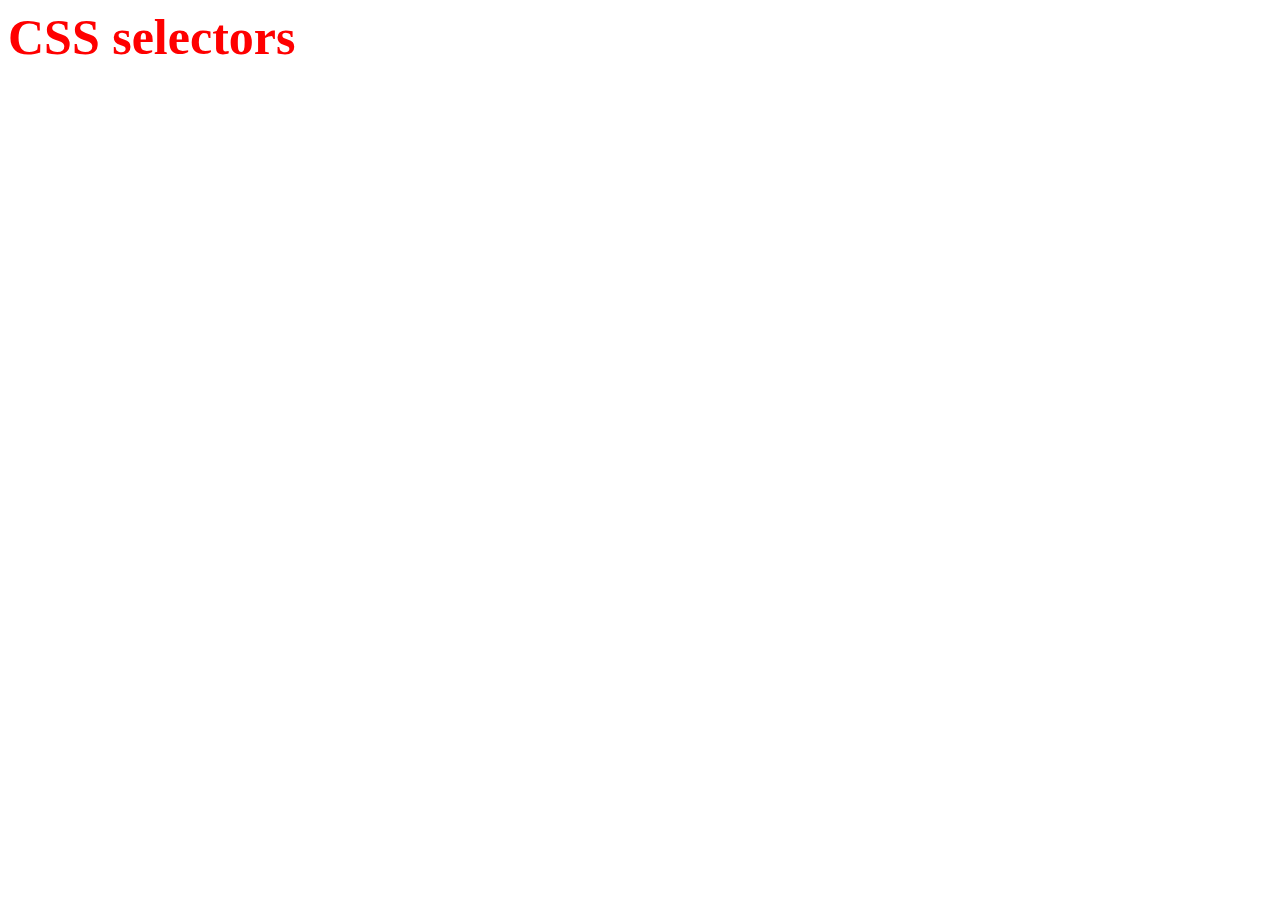
<file: index.html>
<!DOCTYPE html>
<html lang="en">
<head>
    <meta charset="UTF-8">
    <meta http-equiv="X-UA-Compatible" content="IE=edge">
    <meta name="viewport" content="width=device-width, initial-scale=1.0">
    <link rel="stylesheet" href="style.css">
    <title>Document</title>
</head>
<body>
    <div id="first-heading">CSS selectors</div>
</body>
</html>
</file>
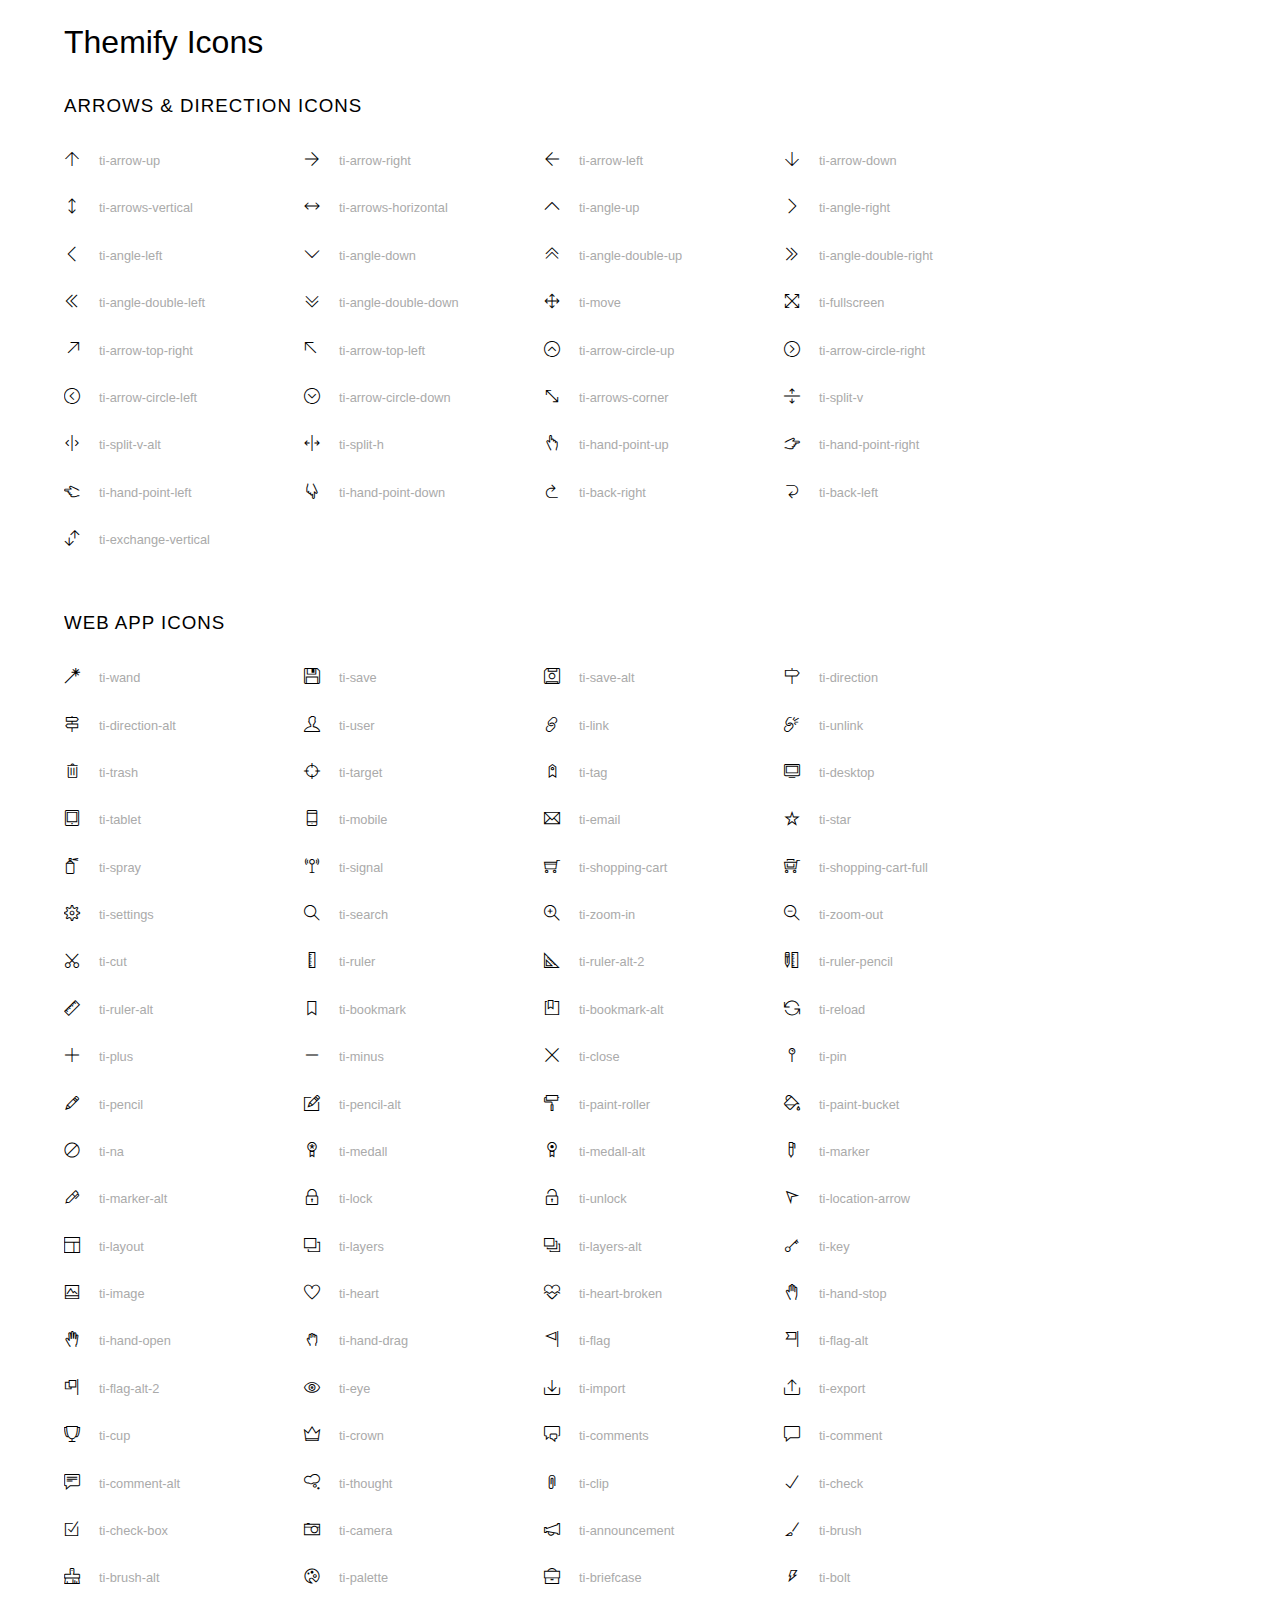
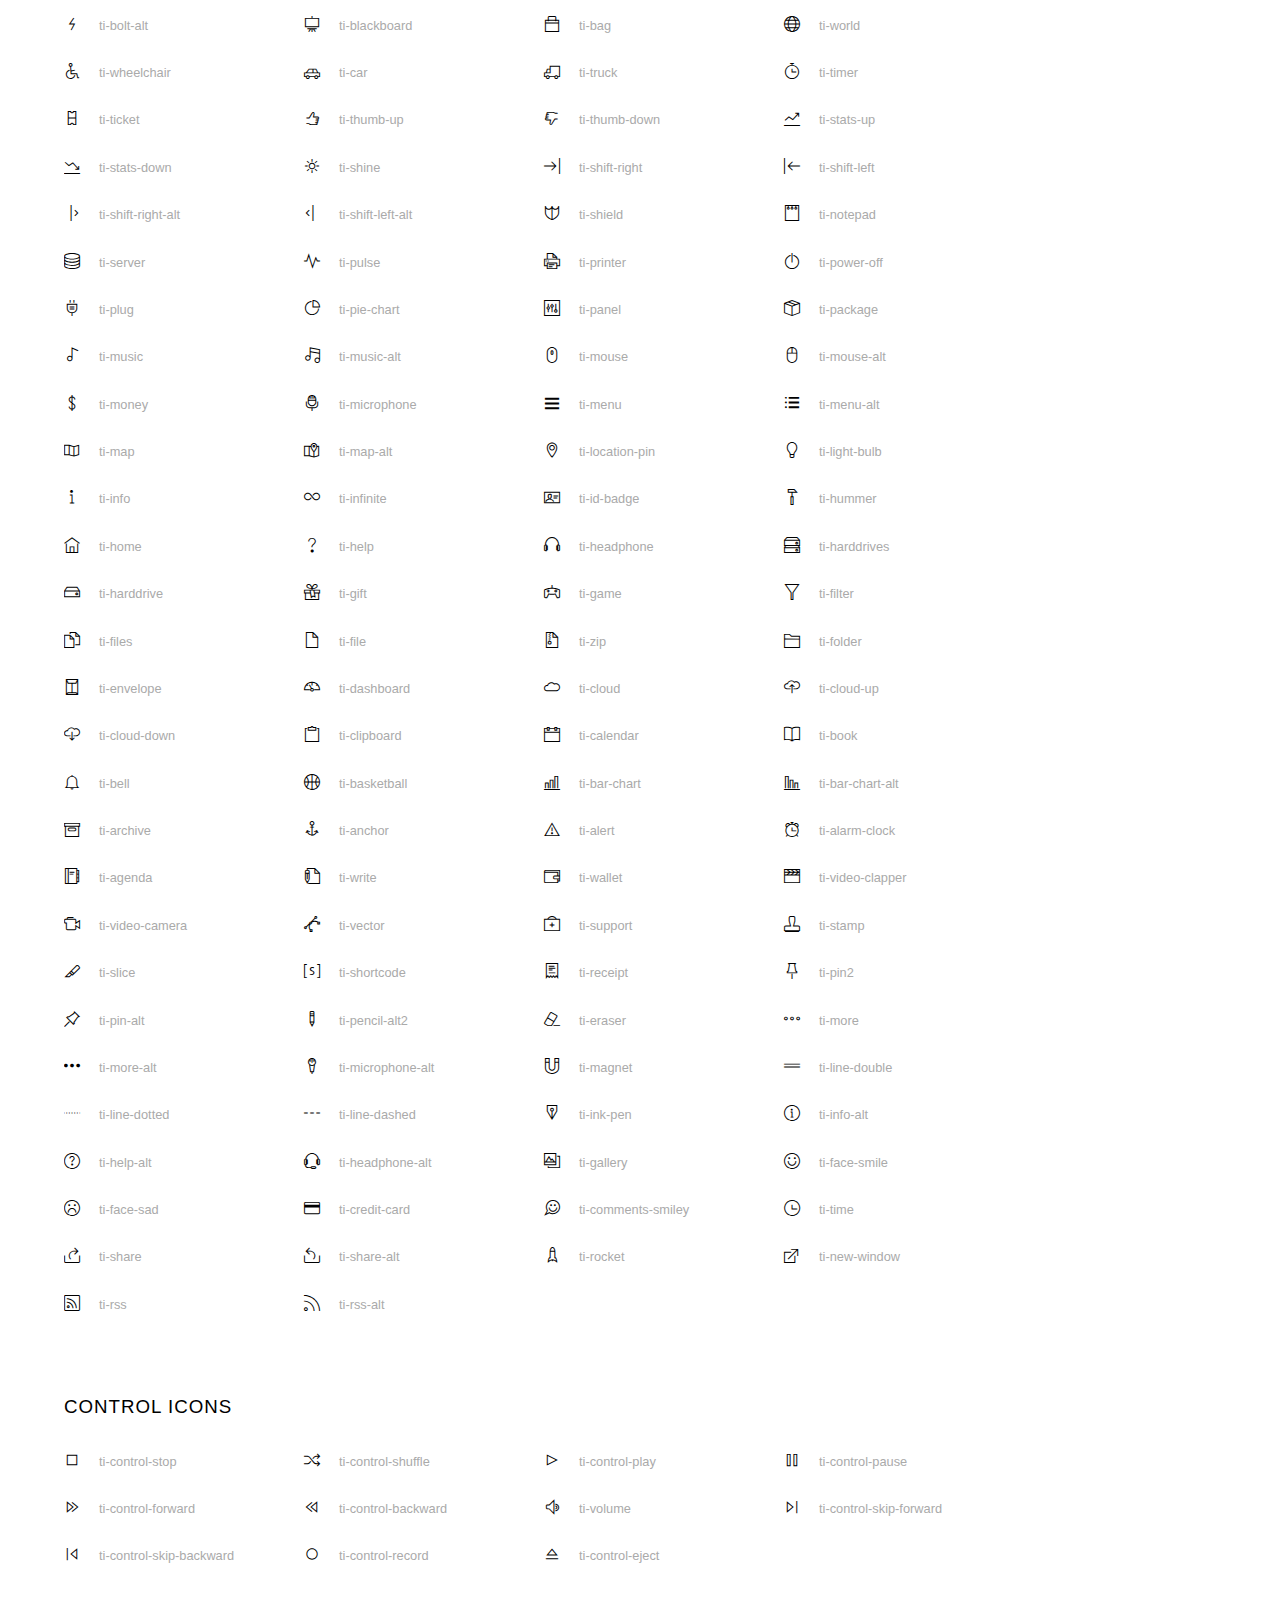
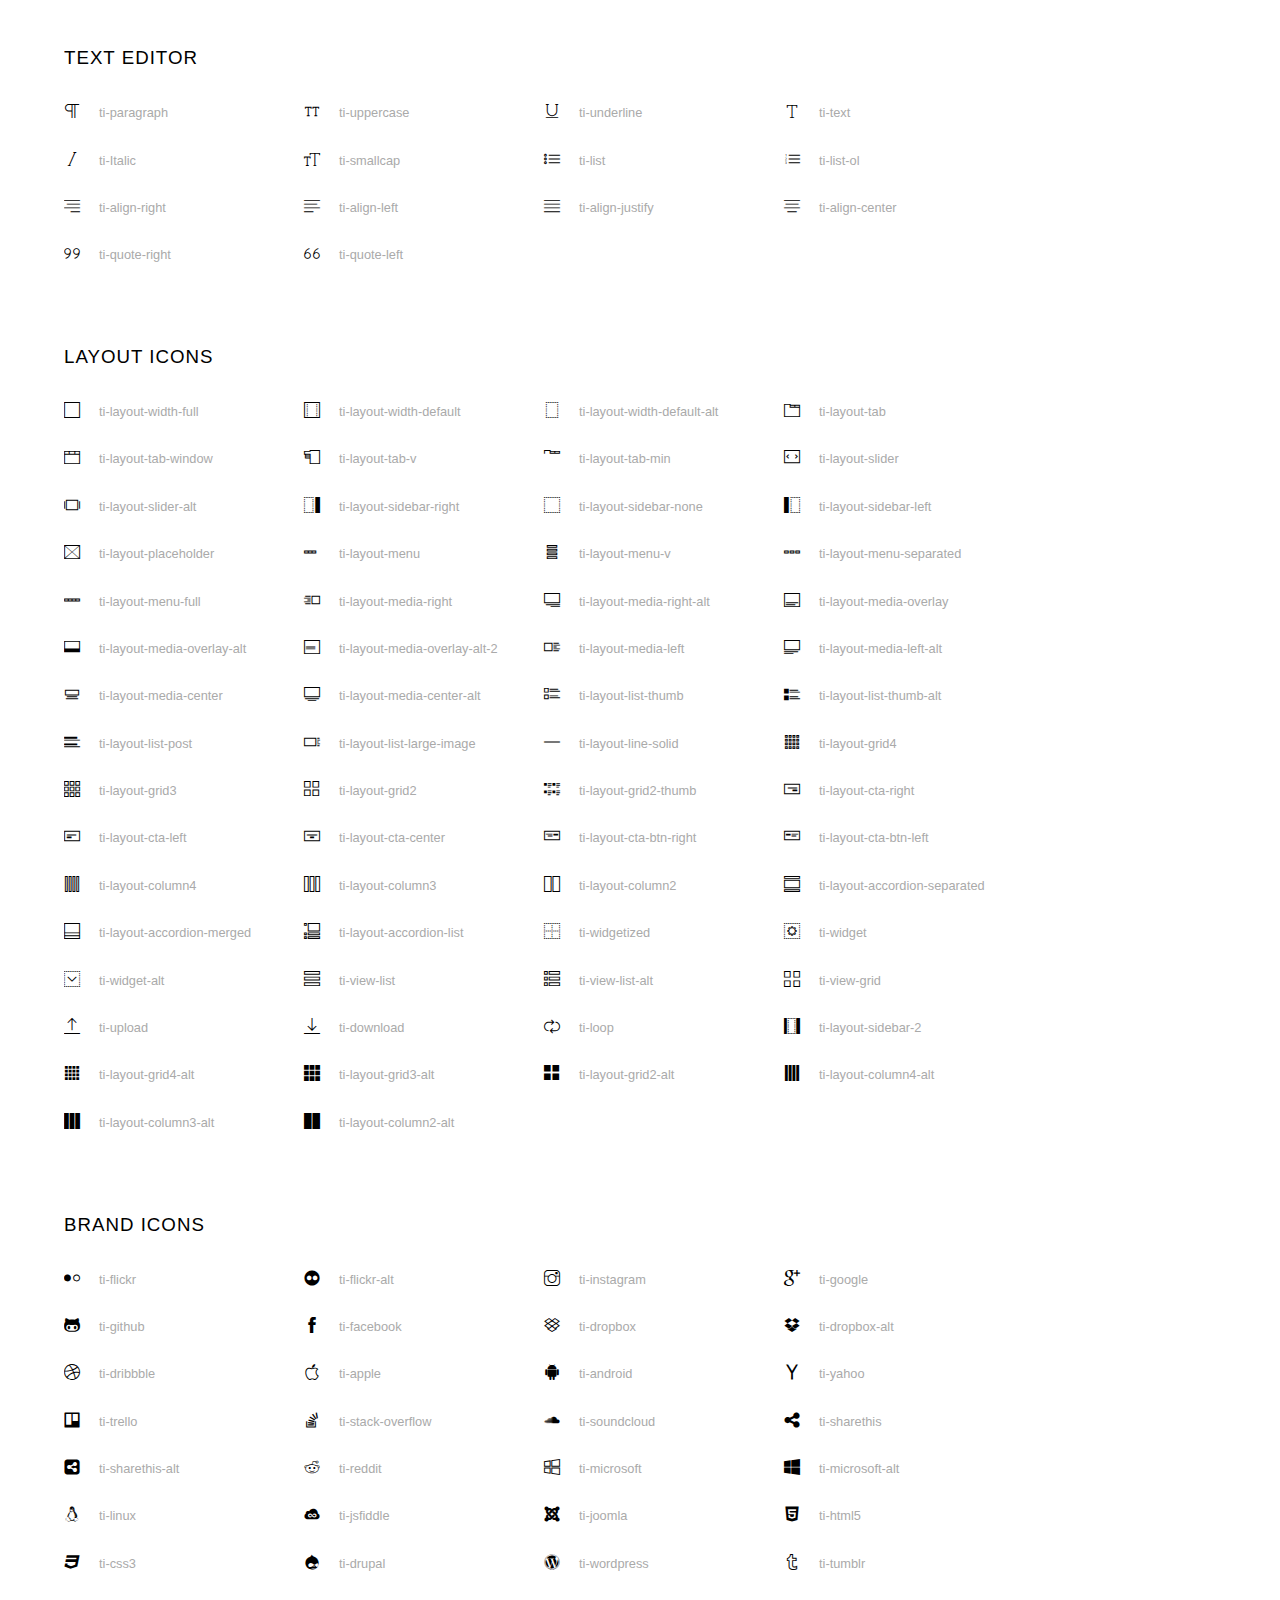
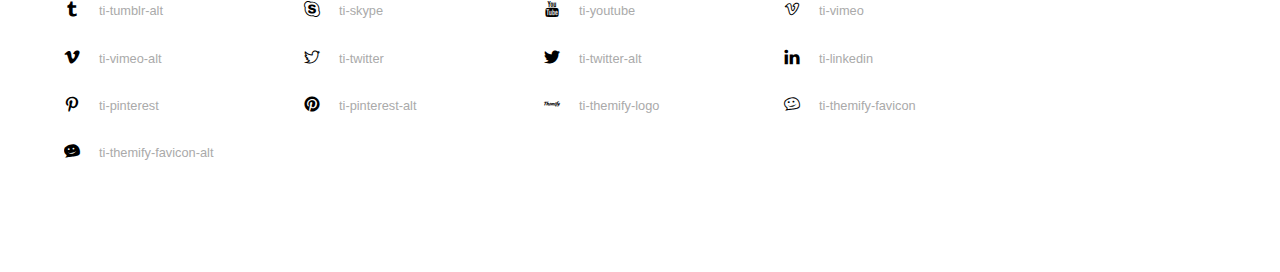
<file: w3-band/assets/fonts/themify-icons/index.html>
<!doctype html>
<html>
<head>
	<meta charset="utf-8">
	<title>Themify Icon Font</title>
	<meta name="viewport" content="width=device-width">
	<link rel="stylesheet" href="demo-files/demo.css">
	<link rel="stylesheet" href="themify-icons.css">
	<!--[if lt IE 8]><!-->
	<link rel="stylesheet" href="ie7/ie7.css">
	<!--<![endif]-->
</head>
<body>
	<h1>Themify Icons</h1>

	<div class="icon-section">

		<div class="icon-section">
			<h3>Arrows &amp; Direction Icons </h3>

			<div class="icon-container">
				<span class="ti-arrow-up"></span><span class="icon-name"> ti-arrow-up</span>
			</div>
			<div class="icon-container">
				<span class="ti-arrow-right"></span><span class="icon-name"> ti-arrow-right</span>
			</div>
			<div class="icon-container">
				<span class="ti-arrow-left"></span><span class="icon-name"> ti-arrow-left</span>
			</div>
			<div class="icon-container">
				<span class="ti-arrow-down"></span><span class="icon-name"> ti-arrow-down</span>
			</div>
			<div class="icon-container">
				<span class="ti-arrows-vertical"></span><span class="icon-name"> ti-arrows-vertical</span>
			</div>
			<div class="icon-container">
				<span class="ti-arrows-horizontal"></span><span class="icon-name"> ti-arrows-horizontal</span>
			</div>
			<div class="icon-container">
				<span class="ti-angle-up"></span><span class="icon-name"> ti-angle-up</span>
			</div>
			<div class="icon-container">
				<span class="ti-angle-right"></span><span class="icon-name"> ti-angle-right</span>
			</div>
			<div class="icon-container">
				<span class="ti-angle-left"></span><span class="icon-name"> ti-angle-left</span>
			</div>
			<div class="icon-container">
				<span class="ti-angle-down"></span><span class="icon-name"> ti-angle-down</span>
			</div>	
			<div class="icon-container">
				<span class="ti-angle-double-up"></span><span class="icon-name"> ti-angle-double-up</span>
			</div>
			<div class="icon-container">
				<span class="ti-angle-double-right"></span><span class="icon-name"> ti-angle-double-right</span>
			</div>
			<div class="icon-container">
				<span class="ti-angle-double-left"></span><span class="icon-name"> ti-angle-double-left</span>
			</div>
			<div class="icon-container">
				<span class="ti-angle-double-down"></span><span class="icon-name"> ti-angle-double-down</span>
			</div>					
			<div class="icon-container">
				<span class="ti-move"></span><span class="icon-name"> ti-move</span>
			</div>
			<div class="icon-container">
				<span class="ti-fullscreen"></span><span class="icon-name"> ti-fullscreen</span>
			</div>
			<div class="icon-container">
				<span class="ti-arrow-top-right"></span><span class="icon-name"> ti-arrow-top-right</span>
			</div>
			<div class="icon-container">
				<span class="ti-arrow-top-left"></span><span class="icon-name"> ti-arrow-top-left</span>
			</div>
			<div class="icon-container">
				<span class="ti-arrow-circle-up"></span><span class="icon-name"> ti-arrow-circle-up</span>
			</div>
			<div class="icon-container">
				<span class="ti-arrow-circle-right"></span><span class="icon-name"> ti-arrow-circle-right</span>
			</div>
			<div class="icon-container">
				<span class="ti-arrow-circle-left"></span><span class="icon-name"> ti-arrow-circle-left</span>
			</div>
			<div class="icon-container">
				<span class="ti-arrow-circle-down"></span><span class="icon-name"> ti-arrow-circle-down</span>
			</div>
			<div class="icon-container">
				<span class="ti-arrows-corner"></span><span class="icon-name"> ti-arrows-corner</span>
			</div>
			<div class="icon-container">
				<span class="ti-split-v"></span><span class="icon-name"> ti-split-v</span>
			</div>

			<div class="icon-container">
				<span class="ti-split-v-alt"></span><span class="icon-name"> ti-split-v-alt</span>
			</div>
			<div class="icon-container">
				<span class="ti-split-h"></span><span class="icon-name"> ti-split-h</span>
			</div>
			<div class="icon-container">
				<span class="ti-hand-point-up"></span><span class="icon-name"> ti-hand-point-up</span>
			</div>
			<div class="icon-container">
				<span class="ti-hand-point-right"></span><span class="icon-name"> ti-hand-point-right</span>
			</div>
			<div class="icon-container">
				<span class="ti-hand-point-left"></span><span class="icon-name"> ti-hand-point-left</span>
			</div>
			<div class="icon-container">
				<span class="ti-hand-point-down"></span><span class="icon-name"> ti-hand-point-down</span>
			</div>
			<div class="icon-container">
				<span class="ti-back-right"></span><span class="icon-name"> ti-back-right</span>
			</div>
			<div class="icon-container">
				<span class="ti-back-left"></span><span class="icon-name"> ti-back-left</span>
			</div>
			<div class="icon-container">
				<span class="ti-exchange-vertical"></span><span class="icon-name"> ti-exchange-vertical</span>
			</div>

		</div> <!-- Arrows Icons -->



		<h3>Web App Icons</h3>
		
		<div class="icon-section">

			<div class="icon-container">
				<span class="ti-wand"></span><span class="icon-name"> ti-wand</span>
			</div>
			<div class="icon-container">
				<span class="ti-save"></span><span class="icon-name"> ti-save</span>
			</div>
			<div class="icon-container">
				<span class="ti-save-alt"></span><span class="icon-name"> ti-save-alt</span>
			</div>

			<div class="icon-container">
				<span class="ti-direction"></span><span class="icon-name"> ti-direction</span>
			</div>
			<div class="icon-container">
				<span class="ti-direction-alt"></span><span class="icon-name"> ti-direction-alt</span>
			</div>
			<div class="icon-container">
				<span class="ti-user"></span><span class="icon-name"> ti-user</span>
			</div>
			<div class="icon-container">
				<span class="ti-link"></span><span class="icon-name"> ti-link</span>
			</div>
			<div class="icon-container">
				<span class="ti-unlink"></span><span class="icon-name"> ti-unlink</span>
			</div>
			<div class="icon-container">
				<span class="ti-trash"></span><span class="icon-name"> ti-trash</span>
			</div>
			<div class="icon-container">
				<span class="ti-target"></span><span class="icon-name"> ti-target</span>
			</div>
			<div class="icon-container">
				<span class="ti-tag"></span><span class="icon-name"> ti-tag</span>
			</div>
			<div class="icon-container">
				<span class="ti-desktop"></span><span class="icon-name"> ti-desktop</span>
			</div>
			<div class="icon-container">
				<span class="ti-tablet"></span><span class="icon-name"> ti-tablet</span>
			</div>
			<div class="icon-container">
				<span class="ti-mobile"></span><span class="icon-name"> ti-mobile</span>
			</div>
			<div class="icon-container">
				<span class="ti-email"></span><span class="icon-name"> ti-email</span>
			</div>	
			<div class="icon-container">
				<span class="ti-star"></span><span class="icon-name"> ti-star</span>
			</div>
			<div class="icon-container">
				<span class="ti-spray"></span><span class="icon-name"> ti-spray</span>
			</div>
			<div class="icon-container">
				<span class="ti-signal"></span><span class="icon-name"> ti-signal</span>
			</div>
			<div class="icon-container">
				<span class="ti-shopping-cart"></span><span class="icon-name"> ti-shopping-cart</span>
			</div>
			<div class="icon-container">
				<span class="ti-shopping-cart-full"></span><span class="icon-name"> ti-shopping-cart-full</span>
			</div>
			<div class="icon-container">
				<span class="ti-settings"></span><span class="icon-name"> ti-settings</span>
			</div>
			<div class="icon-container">
				<span class="ti-search"></span><span class="icon-name"> ti-search</span>
			</div>
			<div class="icon-container">
				<span class="ti-zoom-in"></span><span class="icon-name"> ti-zoom-in</span>
			</div>
			<div class="icon-container">
				<span class="ti-zoom-out"></span><span class="icon-name"> ti-zoom-out</span>
			</div>
			<div class="icon-container">
				<span class="ti-cut"></span><span class="icon-name"> ti-cut</span>
			</div>
			<div class="icon-container">
				<span class="ti-ruler"></span><span class="icon-name"> ti-ruler</span>
			</div>
			<div class="icon-container">
				<span class="ti-ruler-alt-2"></span><span class="icon-name"> ti-ruler-alt-2</span>
			</div>			
			<div class="icon-container">
				<span class="ti-ruler-pencil"></span><span class="icon-name"> ti-ruler-pencil</span>
			</div>
			<div class="icon-container">
				<span class="ti-ruler-alt"></span><span class="icon-name"> ti-ruler-alt</span>
			</div>
			<div class="icon-container">
				<span class="ti-bookmark"></span><span class="icon-name"> ti-bookmark</span>
			</div>
			<div class="icon-container">
				<span class="ti-bookmark-alt"></span><span class="icon-name"> ti-bookmark-alt</span>
			</div>
			<div class="icon-container">
				<span class="ti-reload"></span><span class="icon-name"> ti-reload</span>
			</div>
			<div class="icon-container">
				<span class="ti-plus"></span><span class="icon-name"> ti-plus</span>
			</div>
			<div class="icon-container">
				<span class="ti-minus"></span><span class="icon-name"> ti-minus</span>
			</div>
			<div class="icon-container">
				<span class="ti-close"></span><span class="icon-name"> ti-close</span>
			</div>			
			<div class="icon-container">
				<span class="ti-pin"></span><span class="icon-name"> ti-pin</span>
			</div>
			<div class="icon-container">
				<span class="ti-pencil"></span><span class="icon-name"> ti-pencil</span>
			</div>
					
		  	<div class="icon-container">
				<span class="ti-pencil-alt"></span><span class="icon-name"> ti-pencil-alt</span>
			</div>
			<div class="icon-container">
				<span class="ti-paint-roller"></span><span class="icon-name"> ti-paint-roller</span>
			</div>
			<div class="icon-container">
				<span class="ti-paint-bucket"></span><span class="icon-name"> ti-paint-bucket</span>
			</div>
			<div class="icon-container">
				<span class="ti-na"></span><span class="icon-name"> ti-na</span>
			</div>
			<div class="icon-container">
				<span class="ti-medall"></span><span class="icon-name"> ti-medall</span>
			</div>
			<div class="icon-container">
				<span class="ti-medall-alt"></span><span class="icon-name"> ti-medall-alt</span>
			</div>
			<div class="icon-container">
				<span class="ti-marker"></span><span class="icon-name"> ti-marker</span>
			</div>
			<div class="icon-container">
				<span class="ti-marker-alt"></span><span class="icon-name"> ti-marker-alt</span>
			</div>

			<div class="icon-container">
				<span class="ti-lock"></span><span class="icon-name"> ti-lock</span>
			</div>
			<div class="icon-container">
				<span class="ti-unlock"></span><span class="icon-name"> ti-unlock</span>
			</div>
			<div class="icon-container">
				<span class="ti-location-arrow"></span><span class="icon-name"> ti-location-arrow</span>
			</div>
			<div class="icon-container">
				<span class="ti-layout"></span><span class="icon-name"> ti-layout</span>
			</div>
			<div class="icon-container">
				<span class="ti-layers"></span><span class="icon-name"> ti-layers</span>
			</div>
			<div class="icon-container">
				<span class="ti-layers-alt"></span><span class="icon-name"> ti-layers-alt</span>
			</div>
			<div class="icon-container">
				<span class="ti-key"></span><span class="icon-name"> ti-key</span>
			</div>
			<div class="icon-container">
				<span class="ti-image"></span><span class="icon-name"> ti-image</span>
			</div>
			<div class="icon-container">
				<span class="ti-heart"></span><span class="icon-name"> ti-heart</span>
			</div>
			<div class="icon-container">
				<span class="ti-heart-broken"></span><span class="icon-name"> ti-heart-broken</span>
			</div>
			<div class="icon-container">
				<span class="ti-hand-stop"></span><span class="icon-name"> ti-hand-stop</span>
			</div>
			<div class="icon-container">
				<span class="ti-hand-open"></span><span class="icon-name"> ti-hand-open</span>
			</div>
			<div class="icon-container">
				<span class="ti-hand-drag"></span><span class="icon-name"> ti-hand-drag</span>
			</div>
			<div class="icon-container">
				<span class="ti-flag"></span><span class="icon-name"> ti-flag</span>
			</div>
			<div class="icon-container">
				<span class="ti-flag-alt"></span><span class="icon-name"> ti-flag-alt</span>
			</div>
			<div class="icon-container">
				<span class="ti-flag-alt-2"></span><span class="icon-name"> ti-flag-alt-2</span>
			</div>
			<div class="icon-container">
				<span class="ti-eye"></span><span class="icon-name"> ti-eye</span>
			</div>
			<div class="icon-container">
				<span class="ti-import"></span><span class="icon-name"> ti-import</span>
			</div>			
			<div class="icon-container">
				<span class="ti-export"></span><span class="icon-name"> ti-export</span>
			</div>
			<div class="icon-container">
				<span class="ti-cup"></span><span class="icon-name"> ti-cup</span>
			</div>
			<div class="icon-container">
				<span class="ti-crown"></span><span class="icon-name"> ti-crown</span>
			</div>
			<div class="icon-container">
				<span class="ti-comments"></span><span class="icon-name"> ti-comments</span>
			</div>
			<div class="icon-container">
				<span class="ti-comment"></span><span class="icon-name"> ti-comment</span>
			</div>
			<div class="icon-container">
				<span class="ti-comment-alt"></span><span class="icon-name"> ti-comment-alt</span>
			</div>
			<div class="icon-container">
				<span class="ti-thought"></span><span class="icon-name"> ti-thought</span>
			</div>			
			<div class="icon-container">
				<span class="ti-clip"></span><span class="icon-name"> ti-clip</span>
			</div>

			<div class="icon-container">
				<span class="ti-check"></span><span class="icon-name"> ti-check</span>
			</div>
			<div class="icon-container">
				<span class="ti-check-box"></span><span class="icon-name"> ti-check-box</span>
			</div>
			<div class="icon-container">
				<span class="ti-camera"></span><span class="icon-name"> ti-camera</span>
			</div>
			<div class="icon-container">
				<span class="ti-announcement"></span><span class="icon-name"> ti-announcement</span>
			</div>
			<div class="icon-container">
				<span class="ti-brush"></span><span class="icon-name"> ti-brush</span>
			</div>
			<div class="icon-container">
				<span class="ti-brush-alt"></span><span class="icon-name"> ti-brush-alt</span>
			</div>
			<div class="icon-container">
				<span class="ti-palette"></span><span class="icon-name"> ti-palette</span>
			</div>			
			<div class="icon-container">
				<span class="ti-briefcase"></span><span class="icon-name"> ti-briefcase</span>
			</div>
			<div class="icon-container">
				<span class="ti-bolt"></span><span class="icon-name"> ti-bolt</span>
			</div>
			<div class="icon-container">
				<span class="ti-bolt-alt"></span><span class="icon-name"> ti-bolt-alt</span>
			</div>
			<div class="icon-container">
				<span class="ti-blackboard"></span><span class="icon-name"> ti-blackboard</span>
			</div>
			<div class="icon-container">
				<span class="ti-bag"></span><span class="icon-name"> ti-bag</span>
			</div>
			<div class="icon-container">
				<span class="ti-world"></span><span class="icon-name"> ti-world</span>
			</div>
			<div class="icon-container">
				<span class="ti-wheelchair"></span><span class="icon-name"> ti-wheelchair</span>
			</div>
			<div class="icon-container">
				<span class="ti-car"></span><span class="icon-name"> ti-car</span>
			</div>
			<div class="icon-container">
				<span class="ti-truck"></span><span class="icon-name"> ti-truck</span>
			</div>
			<div class="icon-container">
				<span class="ti-timer"></span><span class="icon-name"> ti-timer</span>
			</div>
			<div class="icon-container">
				<span class="ti-ticket"></span><span class="icon-name"> ti-ticket</span>
			</div>
			<div class="icon-container">
				<span class="ti-thumb-up"></span><span class="icon-name"> ti-thumb-up</span>
			</div>
			<div class="icon-container">
				<span class="ti-thumb-down"></span><span class="icon-name"> ti-thumb-down</span>
			</div>

			<div class="icon-container">
				<span class="ti-stats-up"></span><span class="icon-name"> ti-stats-up</span>
			</div>
			<div class="icon-container">
				<span class="ti-stats-down"></span><span class="icon-name"> ti-stats-down</span>
			</div>
			<div class="icon-container">
				<span class="ti-shine"></span><span class="icon-name"> ti-shine</span>
			</div>
			<div class="icon-container">
				<span class="ti-shift-right"></span><span class="icon-name"> ti-shift-right</span>
			</div>
			<div class="icon-container">
				<span class="ti-shift-left"></span><span class="icon-name"> ti-shift-left</span>
			</div>

			<div class="icon-container">
				<span class="ti-shift-right-alt"></span><span class="icon-name"> ti-shift-right-alt</span>
			</div>
			<div class="icon-container">
				<span class="ti-shift-left-alt"></span><span class="icon-name"> ti-shift-left-alt</span>
			</div>
			<div class="icon-container">
				<span class="ti-shield"></span><span class="icon-name"> ti-shield</span>
			</div>
			<div class="icon-container">
				<span class="ti-notepad"></span><span class="icon-name"> ti-notepad</span>
			</div>
			<div class="icon-container">
				<span class="ti-server"></span><span class="icon-name"> ti-server</span>
			</div>

			<div class="icon-container">
				<span class="ti-pulse"></span><span class="icon-name"> ti-pulse</span>
			</div>
			<div class="icon-container">
				<span class="ti-printer"></span><span class="icon-name"> ti-printer</span>
			</div>
			<div class="icon-container">
				<span class="ti-power-off"></span><span class="icon-name"> ti-power-off</span>
			</div>
			<div class="icon-container">
				<span class="ti-plug"></span><span class="icon-name"> ti-plug</span>
			</div>
			<div class="icon-container">
				<span class="ti-pie-chart"></span><span class="icon-name"> ti-pie-chart</span>
			</div>

			<div class="icon-container">
				<span class="ti-panel"></span><span class="icon-name"> ti-panel</span>
			</div>
			<div class="icon-container">
				<span class="ti-package"></span><span class="icon-name"> ti-package</span>
			</div>
			<div class="icon-container">
				<span class="ti-music"></span><span class="icon-name"> ti-music</span>
			</div>
			<div class="icon-container">
				<span class="ti-music-alt"></span><span class="icon-name"> ti-music-alt</span>
			</div>
			<div class="icon-container">
				<span class="ti-mouse"></span><span class="icon-name"> ti-mouse</span>
			</div>
			<div class="icon-container">
				<span class="ti-mouse-alt"></span><span class="icon-name"> ti-mouse-alt</span>
			</div>
			<div class="icon-container">
				<span class="ti-money"></span><span class="icon-name"> ti-money</span>
			</div>
			<div class="icon-container">
				<span class="ti-microphone"></span><span class="icon-name"> ti-microphone</span>
			</div>
			<div class="icon-container">
				<span class="ti-menu"></span><span class="icon-name"> ti-menu</span>
			</div>
			<div class="icon-container">
				<span class="ti-menu-alt"></span><span class="icon-name"> ti-menu-alt</span>
			</div>
			<div class="icon-container">
				<span class="ti-map"></span><span class="icon-name"> ti-map</span>
			</div>
			<div class="icon-container">
				<span class="ti-map-alt"></span><span class="icon-name"> ti-map-alt</span>
			</div>

			<div class="icon-container">
				<span class="ti-location-pin"></span><span class="icon-name"> ti-location-pin</span>
			</div>

			<div class="icon-container">
				<span class="ti-light-bulb"></span><span class="icon-name"> ti-light-bulb</span>
			</div>
			<div class="icon-container">
				<span class="ti-info"></span><span class="icon-name"> ti-info</span>
			</div>
			<div class="icon-container">
				<span class="ti-infinite"></span><span class="icon-name"> ti-infinite</span>
			</div>
			<div class="icon-container">
				<span class="ti-id-badge"></span><span class="icon-name"> ti-id-badge</span>
			</div>
			<div class="icon-container">
				<span class="ti-hummer"></span><span class="icon-name"> ti-hummer</span>
			</div>
			<div class="icon-container">
				<span class="ti-home"></span><span class="icon-name"> ti-home</span>
			</div>
			<div class="icon-container">
				<span class="ti-help"></span><span class="icon-name"> ti-help</span>
			</div>
			<div class="icon-container">
				<span class="ti-headphone"></span><span class="icon-name"> ti-headphone</span>
			</div>
			<div class="icon-container">
				<span class="ti-harddrives"></span><span class="icon-name"> ti-harddrives</span>
			</div>
			<div class="icon-container">
				<span class="ti-harddrive"></span><span class="icon-name"> ti-harddrive</span>
			</div>
			<div class="icon-container">
				<span class="ti-gift"></span><span class="icon-name"> ti-gift</span>
			</div>
			<div class="icon-container">
				<span class="ti-game"></span><span class="icon-name"> ti-game</span>
			</div>
			<div class="icon-container">
				<span class="ti-filter"></span><span class="icon-name"> ti-filter</span>
			</div>
			<div class="icon-container">
				<span class="ti-files"></span><span class="icon-name"> ti-files</span>
			</div>
			<div class="icon-container">
				<span class="ti-file"></span><span class="icon-name"> ti-file</span>
			</div>
			<div class="icon-container">
				<span class="ti-zip"></span><span class="icon-name"> ti-zip</span>
			</div>
			<div class="icon-container">
				<span class="ti-folder"></span><span class="icon-name"> ti-folder</span>
			</div>			
			<div class="icon-container">
				<span class="ti-envelope"></span><span class="icon-name"> ti-envelope</span>
			</div>


			<div class="icon-container">
				<span class="ti-dashboard"></span><span class="icon-name"> ti-dashboard</span>
			</div>
			<div class="icon-container">
				<span class="ti-cloud"></span><span class="icon-name"> ti-cloud</span>
			</div>
			<div class="icon-container">
				<span class="ti-cloud-up"></span><span class="icon-name"> ti-cloud-up</span>
			</div>
			<div class="icon-container">
				<span class="ti-cloud-down"></span><span class="icon-name"> ti-cloud-down</span>
			</div>
			<div class="icon-container">
				<span class="ti-clipboard"></span><span class="icon-name"> ti-clipboard</span>
			</div>
			<div class="icon-container">
				<span class="ti-calendar"></span><span class="icon-name"> ti-calendar</span>
			</div>
			<div class="icon-container">
				<span class="ti-book"></span><span class="icon-name"> ti-book</span>
			</div>
			<div class="icon-container">
				<span class="ti-bell"></span><span class="icon-name"> ti-bell</span>
			</div>
			<div class="icon-container">
				<span class="ti-basketball"></span><span class="icon-name"> ti-basketball</span>
			</div>
			<div class="icon-container">
				<span class="ti-bar-chart"></span><span class="icon-name"> ti-bar-chart</span>
			</div>
			<div class="icon-container">
				<span class="ti-bar-chart-alt"></span><span class="icon-name"> ti-bar-chart-alt</span>
			</div>


			<div class="icon-container">
				<span class="ti-archive"></span><span class="icon-name"> ti-archive</span>
			</div>
			<div class="icon-container">
				<span class="ti-anchor"></span><span class="icon-name"> ti-anchor</span>
			</div>

			<div class="icon-container">
				<span class="ti-alert"></span><span class="icon-name"> ti-alert</span>
			</div>
			<div class="icon-container">
				<span class="ti-alarm-clock"></span><span class="icon-name"> ti-alarm-clock</span>
			</div>
			<div class="icon-container">
				<span class="ti-agenda"></span><span class="icon-name"> ti-agenda</span>
			</div>
			<div class="icon-container">
				<span class="ti-write"></span><span class="icon-name"> ti-write</span>
			</div>

			<div class="icon-container">
				<span class="ti-wallet"></span><span class="icon-name"> ti-wallet</span>
			</div>
			<div class="icon-container">
				<span class="ti-video-clapper"></span><span class="icon-name"> ti-video-clapper</span>
			</div>
			<div class="icon-container">
				<span class="ti-video-camera"></span><span class="icon-name"> ti-video-camera</span>
			</div>
			<div class="icon-container">
				<span class="ti-vector"></span><span class="icon-name"> ti-vector</span>
			</div>

			<div class="icon-container">
				<span class="ti-support"></span><span class="icon-name"> ti-support</span>
			</div>
			<div class="icon-container">
				<span class="ti-stamp"></span><span class="icon-name"> ti-stamp</span>
			</div>
			<div class="icon-container">
				<span class="ti-slice"></span><span class="icon-name"> ti-slice</span>
			</div>
			<div class="icon-container">
				<span class="ti-shortcode"></span><span class="icon-name"> ti-shortcode</span>
			</div>
			<div class="icon-container">
				<span class="ti-receipt"></span><span class="icon-name"> ti-receipt</span>
			</div>
			<div class="icon-container">
				<span class="ti-pin2"></span><span class="icon-name"> ti-pin2</span>
			</div>
			<div class="icon-container">
				<span class="ti-pin-alt"></span><span class="icon-name"> ti-pin-alt</span>
			</div>
			<div class="icon-container">
				<span class="ti-pencil-alt2"></span><span class="icon-name"> ti-pencil-alt2</span>
			</div>
			<div class="icon-container">
				<span class="ti-eraser"></span><span class="icon-name"> ti-eraser</span>
			</div>			
			<div class="icon-container">
				<span class="ti-more"></span><span class="icon-name"> ti-more</span>
			</div>
			<div class="icon-container">
				<span class="ti-more-alt"></span><span class="icon-name"> ti-more-alt</span>
			</div>
			<div class="icon-container">
				<span class="ti-microphone-alt"></span><span class="icon-name"> ti-microphone-alt</span>
			</div>
			<div class="icon-container">
				<span class="ti-magnet"></span><span class="icon-name"> ti-magnet</span>
			</div>
			<div class="icon-container">
				<span class="ti-line-double"></span><span class="icon-name"> ti-line-double</span>
			</div>
			<div class="icon-container">
				<span class="ti-line-dotted"></span><span class="icon-name"> ti-line-dotted</span>
			</div>
			<div class="icon-container">
				<span class="ti-line-dashed"></span><span class="icon-name"> ti-line-dashed</span>
			</div>

			<div class="icon-container">
				<span class="ti-ink-pen"></span><span class="icon-name"> ti-ink-pen</span>
			</div>
			<div class="icon-container">
				<span class="ti-info-alt"></span><span class="icon-name"> ti-info-alt</span>
			</div>
			<div class="icon-container">
				<span class="ti-help-alt"></span><span class="icon-name"> ti-help-alt</span>
			</div>
			<div class="icon-container">
				<span class="ti-headphone-alt"></span><span class="icon-name"> ti-headphone-alt</span>
			</div>

			<div class="icon-container">
				<span class="ti-gallery"></span><span class="icon-name"> ti-gallery</span>
			</div>
			<div class="icon-container">
				<span class="ti-face-smile"></span><span class="icon-name"> ti-face-smile</span>
			</div>
			<div class="icon-container">
				<span class="ti-face-sad"></span><span class="icon-name"> ti-face-sad</span>
			</div>
			<div class="icon-container">
				<span class="ti-credit-card"></span><span class="icon-name"> ti-credit-card</span>
			</div>
			<div class="icon-container">
				<span class="ti-comments-smiley"></span><span class="icon-name"> ti-comments-smiley</span>
			</div>
			<div class="icon-container">
				<span class="ti-time"></span><span class="icon-name"> ti-time</span>
			</div>
			<div class="icon-container">
				<span class="ti-share"></span><span class="icon-name"> ti-share</span>
			</div>
			<div class="icon-container">
				<span class="ti-share-alt"></span><span class="icon-name"> ti-share-alt</span>
			</div>
			<div class="icon-container">
				<span class="ti-rocket"></span><span class="icon-name"> ti-rocket</span>
			</div>

			<div class="icon-container">
				<span class="ti-new-window"></span><span class="icon-name"> ti-new-window</span>
			</div>

			<div class="icon-container">
				<span class="ti-rss"></span><span class="icon-name"> ti-rss</span>
			</div>

			<div class="icon-container">
				<span class="ti-rss-alt"></span><span class="icon-name"> ti-rss-alt</span>
			</div>
			
		</div><!-- Web App Icons -->


		<div class="icon-section">
			<h3>Control Icons</h3>
			<div class="icon-container">
				<span class="ti-control-stop"></span><span class="icon-name"> ti-control-stop</span>
			</div>
			<div class="icon-container">
				<span class="ti-control-shuffle"></span><span class="icon-name"> ti-control-shuffle</span>
			</div>
			<div class="icon-container">
				<span class="ti-control-play"></span><span class="icon-name"> ti-control-play</span>
			</div>
			<div class="icon-container">
				<span class="ti-control-pause"></span><span class="icon-name"> ti-control-pause</span>
			</div>
			<div class="icon-container">
				<span class="ti-control-forward"></span><span class="icon-name"> ti-control-forward</span>
			</div>
			<div class="icon-container">
				<span class="ti-control-backward"></span><span class="icon-name"> ti-control-backward</span>
			</div>	
			<div class="icon-container">
				<span class="ti-volume"></span><span class="icon-name"> ti-volume</span>
			</div>
			<div class="icon-container">
				<span class="ti-control-skip-forward"></span><span class="icon-name"> ti-control-skip-forward</span>
			</div>
			<div class="icon-container">
				<span class="ti-control-skip-backward"></span><span class="icon-name"> ti-control-skip-backward</span>
			</div>
			<div class="icon-container">
				<span class="ti-control-record"></span><span class="icon-name"> ti-control-record</span>
			</div>
			<div class="icon-container">
				<span class="ti-control-eject"></span><span class="icon-name"> ti-control-eject</span>
			</div>			
		</div> <!-- Control Icons -->


		<div class="icon-section">
			<h3>Text Editor</h3>

			<div class="icon-container">
				<span class="ti-paragraph"></span><span class="icon-name"> ti-paragraph</span>
			</div>
			<div class="icon-container">
				<span class="ti-uppercase"></span><span class="icon-name"> ti-uppercase</span>
			</div>

			<div class="icon-container">
				<span class="ti-underline"></span><span class="icon-name"> ti-underline</span>
			</div>
			<div class="icon-container">
				<span class="ti-text"></span><span class="icon-name"> ti-text</span>
			</div>
			<div class="icon-container">
				<span class="ti-Italic"></span><span class="icon-name"> ti-Italic</span>
			</div>
			<div class="icon-container">
				<span class="ti-smallcap"></span><span class="icon-name"> ti-smallcap</span>
			</div>
			<div class="icon-container">
				<span class="ti-list"></span><span class="icon-name"> ti-list</span>
			</div>
			<div class="icon-container">
				<span class="ti-list-ol"></span><span class="icon-name"> ti-list-ol</span>
			</div>
			<div class="icon-container">
				<span class="ti-align-right"></span><span class="icon-name"> ti-align-right</span>
			</div>
			<div class="icon-container">
				<span class="ti-align-left"></span><span class="icon-name"> ti-align-left</span>
			</div>
			<div class="icon-container">
				<span class="ti-align-justify"></span><span class="icon-name"> ti-align-justify</span>
			</div>
			<div class="icon-container">
				<span class="ti-align-center"></span><span class="icon-name"> ti-align-center</span>
			</div>
			<div class="icon-container">
				<span class="ti-quote-right"></span><span class="icon-name"> ti-quote-right</span>
			</div>
			<div class="icon-container">
				<span class="ti-quote-left"></span><span class="icon-name"> ti-quote-left</span>
			</div>

		</div> <!-- Text Editor -->



		<div class="icon-section">
			<h3>Layout Icons</h3>
			<div class="icon-container">
				<span class="ti-layout-width-full"></span><span class="icon-name"> ti-layout-width-full</span>
			</div>
			<div class="icon-container">
				<span class="ti-layout-width-default"></span><span class="icon-name"> ti-layout-width-default</span>
			</div>
			<div class="icon-container">
				<span class="ti-layout-width-default-alt"></span><span class="icon-name"> ti-layout-width-default-alt</span>
			</div>
			<div class="icon-container">
				<span class="ti-layout-tab"></span><span class="icon-name"> ti-layout-tab</span>
			</div>
			<div class="icon-container">
				<span class="ti-layout-tab-window"></span><span class="icon-name"> ti-layout-tab-window</span>
			</div>
			<div class="icon-container">
				<span class="ti-layout-tab-v"></span><span class="icon-name"> ti-layout-tab-v</span>
			</div>
			<div class="icon-container">
				<span class="ti-layout-tab-min"></span><span class="icon-name"> ti-layout-tab-min</span>
			</div>
			<div class="icon-container">
				<span class="ti-layout-slider"></span><span class="icon-name"> ti-layout-slider</span>
			</div>
			<div class="icon-container">
				<span class="ti-layout-slider-alt"></span><span class="icon-name"> ti-layout-slider-alt</span>
			</div>
			<div class="icon-container">
				<span class="ti-layout-sidebar-right"></span><span class="icon-name"> ti-layout-sidebar-right</span>
			</div>
			<div class="icon-container">
				<span class="ti-layout-sidebar-none"></span><span class="icon-name"> ti-layout-sidebar-none</span>
			</div>
			<div class="icon-container">
				<span class="ti-layout-sidebar-left"></span><span class="icon-name"> ti-layout-sidebar-left</span>
			</div>
			<div class="icon-container">
				<span class="ti-layout-placeholder"></span><span class="icon-name"> ti-layout-placeholder</span>
			</div>
			<div class="icon-container">
				<span class="ti-layout-menu"></span><span class="icon-name"> ti-layout-menu</span>
			</div>
			<div class="icon-container">
				<span class="ti-layout-menu-v"></span><span class="icon-name"> ti-layout-menu-v</span>
			</div>
			<div class="icon-container">
				<span class="ti-layout-menu-separated"></span><span class="icon-name"> ti-layout-menu-separated</span>
			</div>
			<div class="icon-container">
				<span class="ti-layout-menu-full"></span><span class="icon-name"> ti-layout-menu-full</span>
			</div>
			<div class="icon-container">
				<span class="ti-layout-media-right"></span><span class="icon-name"> ti-layout-media-right</span>
			</div>
			<div class="icon-container">
				<span class="ti-layout-media-right-alt"></span><span class="icon-name"> ti-layout-media-right-alt</span>
			</div>
			<div class="icon-container">
				<span class="ti-layout-media-overlay"></span><span class="icon-name"> ti-layout-media-overlay</span>
			</div>
			<div class="icon-container">
				<span class="ti-layout-media-overlay-alt"></span><span class="icon-name"> ti-layout-media-overlay-alt</span>
			</div>
			<div class="icon-container">
				<span class="ti-layout-media-overlay-alt-2"></span><span class="icon-name"> ti-layout-media-overlay-alt-2</span>
			</div>
			<div class="icon-container">
				<span class="ti-layout-media-left"></span><span class="icon-name"> ti-layout-media-left</span>
			</div>
			<div class="icon-container">
				<span class="ti-layout-media-left-alt"></span><span class="icon-name"> ti-layout-media-left-alt</span>
			</div>
			<div class="icon-container">
				<span class="ti-layout-media-center"></span><span class="icon-name"> ti-layout-media-center</span>
			</div>
			<div class="icon-container">
				<span class="ti-layout-media-center-alt"></span><span class="icon-name"> ti-layout-media-center-alt</span>
			</div>
			<div class="icon-container">
				<span class="ti-layout-list-thumb"></span><span class="icon-name"> ti-layout-list-thumb</span>
			</div>
			<div class="icon-container">
				<span class="ti-layout-list-thumb-alt"></span><span class="icon-name"> ti-layout-list-thumb-alt</span>
			</div>
			<div class="icon-container">
				<span class="ti-layout-list-post"></span><span class="icon-name"> ti-layout-list-post</span>
			</div>
			<div class="icon-container">
				<span class="ti-layout-list-large-image"></span><span class="icon-name"> ti-layout-list-large-image</span>
			</div>
			<div class="icon-container">
				<span class="ti-layout-line-solid"></span><span class="icon-name"> ti-layout-line-solid</span>
			</div>
			<div class="icon-container">
				<span class="ti-layout-grid4"></span><span class="icon-name"> ti-layout-grid4</span>
			</div>
			<div class="icon-container">
				<span class="ti-layout-grid3"></span><span class="icon-name"> ti-layout-grid3</span>
			</div>
			<div class="icon-container">
				<span class="ti-layout-grid2"></span><span class="icon-name"> ti-layout-grid2</span>
			</div>
			<div class="icon-container">
				<span class="ti-layout-grid2-thumb"></span><span class="icon-name"> ti-layout-grid2-thumb</span>
			</div>
			<div class="icon-container">
				<span class="ti-layout-cta-right"></span><span class="icon-name"> ti-layout-cta-right</span>
			</div>
			<div class="icon-container">
				<span class="ti-layout-cta-left"></span><span class="icon-name"> ti-layout-cta-left</span>
			</div>
			<div class="icon-container">
				<span class="ti-layout-cta-center"></span><span class="icon-name"> ti-layout-cta-center</span>
			</div>
			<div class="icon-container">
				<span class="ti-layout-cta-btn-right"></span><span class="icon-name"> ti-layout-cta-btn-right</span>
			</div>
			<div class="icon-container">
				<span class="ti-layout-cta-btn-left"></span><span class="icon-name"> ti-layout-cta-btn-left</span>
			</div>
			<div class="icon-container">
				<span class="ti-layout-column4"></span><span class="icon-name"> ti-layout-column4</span>
			</div>
			<div class="icon-container">
				<span class="ti-layout-column3"></span><span class="icon-name"> ti-layout-column3</span>
			</div>
			<div class="icon-container">
				<span class="ti-layout-column2"></span><span class="icon-name"> ti-layout-column2</span>
			</div>
			<div class="icon-container">
				<span class="ti-layout-accordion-separated"></span><span class="icon-name"> ti-layout-accordion-separated</span>
			</div>
			<div class="icon-container">
				<span class="ti-layout-accordion-merged"></span><span class="icon-name"> ti-layout-accordion-merged</span>
			</div>
			<div class="icon-container">
				<span class="ti-layout-accordion-list"></span><span class="icon-name"> ti-layout-accordion-list</span>
			</div>
			<div class="icon-container">
				<span class="ti-widgetized"></span><span class="icon-name"> ti-widgetized</span>
			</div>
			<div class="icon-container">
				<span class="ti-widget"></span><span class="icon-name"> ti-widget</span>
			</div>
			<div class="icon-container">
				<span class="ti-widget-alt"></span><span class="icon-name"> ti-widget-alt</span>
			</div>
			<div class="icon-container">
				<span class="ti-view-list"></span><span class="icon-name"> ti-view-list</span>
			</div>
			<div class="icon-container">
				<span class="ti-view-list-alt"></span><span class="icon-name"> ti-view-list-alt</span>
			</div>
			<div class="icon-container">
				<span class="ti-view-grid"></span><span class="icon-name"> ti-view-grid</span>
			</div>
			<div class="icon-container">
				<span class="ti-upload"></span><span class="icon-name"> ti-upload</span>
			</div>
			<div class="icon-container">
				<span class="ti-download"></span><span class="icon-name"> ti-download</span>
			</div>	
			<div class="icon-container">
				<span class="ti-loop"></span><span class="icon-name"> ti-loop</span>
			</div>
			<div class="icon-container">
				<span class="ti-layout-sidebar-2"></span><span class="icon-name"> ti-layout-sidebar-2</span>
			</div>
			<div class="icon-container">
				<span class="ti-layout-grid4-alt"></span><span class="icon-name"> ti-layout-grid4-alt</span>
			</div>
			<div class="icon-container">
				<span class="ti-layout-grid3-alt"></span><span class="icon-name"> ti-layout-grid3-alt</span>
			</div>
			<div class="icon-container">
				<span class="ti-layout-grid2-alt"></span><span class="icon-name"> ti-layout-grid2-alt</span>
			</div>
			<div class="icon-container">
				<span class="ti-layout-column4-alt"></span><span class="icon-name"> ti-layout-column4-alt</span>
			</div>
			<div class="icon-container">
				<span class="ti-layout-column3-alt"></span><span class="icon-name"> ti-layout-column3-alt</span>
			</div>
			<div class="icon-container">
				<span class="ti-layout-column2-alt"></span><span class="icon-name"> ti-layout-column2-alt</span>
			</div>		


		</div> <!-- Layout Icons -->


		<div class="icon-section">
			<h3>Brand Icons</h3>

			<div class="icon-container">
				<span class="ti-flickr"></span><span class="icon-name"> ti-flickr</span>
			</div>
			<div class="icon-container">
				<span class="ti-flickr-alt"></span><span class="icon-name"> ti-flickr-alt</span>
			</div>			
			<div class="icon-container">
				<span class="ti-instagram"></span><span class="icon-name"> ti-instagram</span>
			</div>
			<div class="icon-container">
				<span class="ti-google"></span><span class="icon-name"> ti-google</span>
			</div>
			<div class="icon-container">
				<span class="ti-github"></span><span class="icon-name"> ti-github</span>
			</div>

			<div class="icon-container">
				<span class="ti-facebook"></span><span class="icon-name"> ti-facebook</span>
			</div>
			<div class="icon-container">
				<span class="ti-dropbox"></span><span class="icon-name"> ti-dropbox</span>
			</div>
			<div class="icon-container">
				<span class="ti-dropbox-alt"></span><span class="icon-name"> ti-dropbox-alt</span>
			</div>
			<div class="icon-container">
				<span class="ti-dribbble"></span><span class="icon-name"> ti-dribbble</span>
			</div>
			<div class="icon-container">
				<span class="ti-apple"></span><span class="icon-name"> ti-apple</span>
			</div>
			<div class="icon-container">
				<span class="ti-android"></span><span class="icon-name"> ti-android</span>
			</div>
			<div class="icon-container">
				<span class="ti-yahoo"></span><span class="icon-name"> ti-yahoo</span>
			</div>
			<div class="icon-container">
				<span class="ti-trello"></span><span class="icon-name"> ti-trello</span>
			</div>
			<div class="icon-container">
				<span class="ti-stack-overflow"></span><span class="icon-name"> ti-stack-overflow</span>
			</div>
			<div class="icon-container">
				<span class="ti-soundcloud"></span><span class="icon-name"> ti-soundcloud</span>
			</div>
			<div class="icon-container">
				<span class="ti-sharethis"></span><span class="icon-name"> ti-sharethis</span>
			</div>
			<div class="icon-container">
				<span class="ti-sharethis-alt"></span><span class="icon-name"> ti-sharethis-alt</span>
			</div>
			<div class="icon-container">
				<span class="ti-reddit"></span><span class="icon-name"> ti-reddit</span>
			</div>

			<div class="icon-container">
				<span class="ti-microsoft"></span><span class="icon-name"> ti-microsoft</span>
			</div>
			<div class="icon-container">
				<span class="ti-microsoft-alt"></span><span class="icon-name"> ti-microsoft-alt</span>
			</div>
			<div class="icon-container">
				<span class="ti-linux"></span><span class="icon-name"> ti-linux</span>
			</div>
			<div class="icon-container">
				<span class="ti-jsfiddle"></span><span class="icon-name"> ti-jsfiddle</span>
			</div>
			<div class="icon-container">
				<span class="ti-joomla"></span><span class="icon-name"> ti-joomla</span>
			</div>
			<div class="icon-container">
				<span class="ti-html5"></span><span class="icon-name"> ti-html5</span>
			</div>
			<div class="icon-container">
				<span class="ti-css3"></span><span class="icon-name"> ti-css3</span>
			</div>	
			<div class="icon-container">
				<span class="ti-drupal"></span><span class="icon-name"> ti-drupal</span>
			</div>
			<div class="icon-container">
				<span class="ti-wordpress"></span><span class="icon-name"> ti-wordpress</span>
			</div>		
			<div class="icon-container">
				<span class="ti-tumblr"></span><span class="icon-name"> ti-tumblr</span>
			</div>
			<div class="icon-container">
				<span class="ti-tumblr-alt"></span><span class="icon-name"> ti-tumblr-alt</span>
			</div>
			<div class="icon-container">
				<span class="ti-skype"></span><span class="icon-name"> ti-skype</span>
			</div>
			<div class="icon-container">
				<span class="ti-youtube"></span><span class="icon-name"> ti-youtube</span>
			</div>
			<div class="icon-container">
				<span class="ti-vimeo"></span><span class="icon-name"> ti-vimeo</span>
			</div>
			<div class="icon-container">
				<span class="ti-vimeo-alt"></span><span class="icon-name"> ti-vimeo-alt</span>
			</div>			
			<div class="icon-container">
				<span class="ti-twitter"></span><span class="icon-name"> ti-twitter</span>
			</div>
			<div class="icon-container">
				<span class="ti-twitter-alt"></span><span class="icon-name"> ti-twitter-alt</span>
			</div>
			<div class="icon-container">
				<span class="ti-linkedin"></span><span class="icon-name"> ti-linkedin</span>
			</div>
			<div class="icon-container">
				<span class="ti-pinterest"></span><span class="icon-name"> ti-pinterest</span>
			</div>

			<div class="icon-container">
				<span class="ti-pinterest-alt"></span><span class="icon-name"> ti-pinterest-alt</span>
			</div>
			<div class="icon-container">
				<span class="ti-themify-logo"></span><span class="icon-name"> ti-themify-logo</span>
			</div>
			<div class="icon-container">
				<span class="ti-themify-favicon"></span><span class="icon-name"> ti-themify-favicon</span>
			</div>
			<div class="icon-container">
				<span class="ti-themify-favicon-alt"></span><span class="icon-name"> ti-themify-favicon-alt</span>
			</div>

		</div> <!-- brand Icons -->

	</div>

</body>
</html>
</file>
<file: style.css>
#first-heading {
  color: red;
  font-size: 50px;
  font-weight: bold;
}
</file>
<file: w3-band/assets/fonts/themify-icons/demo-files/demo.css>
body {
	font: normal 1em/1.5em Arial, Helvetica, sans-serif;
	max-width: 90%;
	margin: 30px auto 0;
}
h1, h3 {
	font-weight: normal;
}
h3 {
	font-size: 1.4;
	text-transform: uppercase;
	letter-spacing: 1px;
}

.icon-section {
	margin: 0 0 3em;
	clear: both;
	overflow: hidden;
}
.icon-container {
	width: 240px; 
	padding: .7em 0;
	float: left; 
	position: relative;
	text-align: left;
}
.icon-container [class^="ti-"], 
.icon-container [class*=" ti-"] {
	color: #000;
	position: absolute;
	margin-top: 3px;
	transition: .3s;
}
.icon-container:hover [class^="ti-"],
.icon-container:hover [class*=" ti-"] {
	font-size: 2.2em;
	margin-top: -5px;
}
.icon-container:hover .icon-name {
	color: #000;
}
.icon-name {
	color: #aaa;
	margin-left: 35px;
	font-size: .8em;
	transition: .3s;
}
.icon-container:hover .icon-name {
	margin-left: 45px;
}
</file>
<file: w3-band/assets/fonts/themify-icons/themify-icons.css>
@font-face {
	font-family: 'themify';
	src:url('fonts/themify.eot?-fvbane');
	src:url('fonts/themify.eot?#iefix-fvbane') format('embedded-opentype'),
		url('fonts/themify.woff?-fvbane') format('woff'),
		url('fonts/themify.ttf?-fvbane') format('truetype'),
		url('fonts/themify.svg?-fvbane#themify') format('svg');
	font-weight: normal;
	font-style: normal;
}

[class^="ti-"], [class*=" ti-"] {
	font-family: 'themify';
	speak: none;
	font-style: normal;
	font-weight: normal;
	font-variant: normal;
	text-transform: none;
	line-height: 1;

	/* Better Font Rendering =========== */
	-webkit-font-smoothing: antialiased;
	-moz-osx-font-smoothing: grayscale;
}

.ti-wand:before {
	content: "\e600";
}
.ti-volume:before {
	content: "\e601";
}
.ti-user:before {
	content: "\e602";
}
.ti-unlock:before {
	content: "\e603";
}
.ti-unlink:before {
	content: "\e604";
}
.ti-trash:before {
	content: "\e605";
}
.ti-thought:before {
	content: "\e606";
}
.ti-target:before {
	content: "\e607";
}
.ti-tag:before {
	content: "\e608";
}
.ti-tablet:before {
	content: "\e609";
}
.ti-star:before {
	content: "\e60a";
}
.ti-spray:before {
	content: "\e60b";
}
.ti-signal:before {
	content: "\e60c";
}
.ti-shopping-cart:before {
	content: "\e60d";
}
.ti-shopping-cart-full:before {
	content: "\e60e";
}
.ti-settings:before {
	content: "\e60f";
}
.ti-search:before {
	content: "\e610";
}
.ti-zoom-in:before {
	content: "\e611";
}
.ti-zoom-out:before {
	content: "\e612";
}
.ti-cut:before {
	content: "\e613";
}
.ti-ruler:before {
	content: "\e614";
}
.ti-ruler-pencil:before {
	content: "\e615";
}
.ti-ruler-alt:before {
	content: "\e616";
}
.ti-bookmark:before {
	content: "\e617";
}
.ti-bookmark-alt:before {
	content: "\e618";
}
.ti-reload:before {
	content: "\e619";
}
.ti-plus:before {
	content: "\e61a";
}
.ti-pin:before {
	content: "\e61b";
}
.ti-pencil:before {
	content: "\e61c";
}
.ti-pencil-alt:before {
	content: "\e61d";
}
.ti-paint-roller:before {
	content: "\e61e";
}
.ti-paint-bucket:before {
	content: "\e61f";
}
.ti-na:before {
	content: "\e620";
}
.ti-mobile:before {
	content: "\e621";
}
.ti-minus:before {
	content: "\e622";
}
.ti-medall:before {
	content: "\e623";
}
.ti-medall-alt:before {
	content: "\e624";
}
.ti-marker:before {
	content: "\e625";
}
.ti-marker-alt:before {
	content: "\e626";
}
.ti-arrow-up:before {
	content: "\e627";
}
.ti-arrow-right:before {
	content: "\e628";
}
.ti-arrow-left:before {
	content: "\e629";
}
.ti-arrow-down:before {
	content: "\e62a";
}
.ti-lock:before {
	content: "\e62b";
}
.ti-location-arrow:before {
	content: "\e62c";
}
.ti-link:before {
	content: "\e62d";
}
.ti-layout:before {
	content: "\e62e";
}
.ti-layers:before {
	content: "\e62f";
}
.ti-layers-alt:before {
	content: "\e630";
}
.ti-key:before {
	content: "\e631";
}
.ti-import:before {
	content: "\e632";
}
.ti-image:before {
	content: "\e633";
}
.ti-heart:before {
	content: "\e634";
}
.ti-heart-broken:before {
	content: "\e635";
}
.ti-hand-stop:before {
	content: "\e636";
}
.ti-hand-open:before {
	content: "\e637";
}
.ti-hand-drag:before {
	content: "\e638";
}
.ti-folder:before {
	content: "\e639";
}
.ti-flag:before {
	content: "\e63a";
}
.ti-flag-alt:before {
	content: "\e63b";
}
.ti-flag-alt-2:before {
	content: "\e63c";
}
.ti-eye:before {
	content: "\e63d";
}
.ti-export:before {
	content: "\e63e";
}
.ti-exchange-vertical:before {
	content: "\e63f";
}
.ti-desktop:before {
	content: "\e640";
}
.ti-cup:before {
	content: "\e641";
}
.ti-crown:before {
	content: "\e642";
}
.ti-comments:before {
	content: "\e643";
}
.ti-comment:before {
	content: "\e644";
}
.ti-comment-alt:before {
	content: "\e645";
}
.ti-close:before {
	content: "\e646";
}
.ti-clip:before {
	content: "\e647";
}
.ti-angle-up:before {
	content: "\e648";
}
.ti-angle-right:before {
	content: "\e649";
}
.ti-angle-left:before {
	content: "\e64a";
}
.ti-angle-down:before {
	content: "\e64b";
}
.ti-check:before {
	content: "\e64c";
}
.ti-check-box:before {
	content: "\e64d";
}
.ti-camera:before {
	content: "\e64e";
}
.ti-announcement:before {
	content: "\e64f";
}
.ti-brush:before {
	content: "\e650";
}
.ti-briefcase:before {
	content: "\e651";
}
.ti-bolt:before {
	content: "\e652";
}
.ti-bolt-alt:before {
	content: "\e653";
}
.ti-blackboard:before {
	content: "\e654";
}
.ti-bag:before {
	content: "\e655";
}
.ti-move:before {
	content: "\e656";
}
.ti-arrows-vertical:before {
	content: "\e657";
}
.ti-arrows-horizontal:before {
	content: "\e658";
}
.ti-fullscreen:before {
	content: "\e659";
}
.ti-arrow-top-right:before {
	content: "\e65a";
}
.ti-arrow-top-left:before {
	content: "\e65b";
}
.ti-arrow-circle-up:before {
	content: "\e65c";
}
.ti-arrow-circle-right:before {
	content: "\e65d";
}
.ti-arrow-circle-left:before {
	content: "\e65e";
}
.ti-arrow-circle-down:before {
	content: "\e65f";
}
.ti-angle-double-up:before {
	content: "\e660";
}
.ti-angle-double-right:before {
	content: "\e661";
}
.ti-angle-double-left:before {
	content: "\e662";
}
.ti-angle-double-down:before {
	content: "\e663";
}
.ti-zip:before {
	content: "\e664";
}
.ti-world:before {
	content: "\e665";
}
.ti-wheelchair:before {
	content: "\e666";
}
.ti-view-list:before {
	content: "\e667";
}
.ti-view-list-alt:before {
	content: "\e668";
}
.ti-view-grid:before {
	content: "\e669";
}
.ti-uppercase:before {
	content: "\e66a";
}
.ti-upload:before {
	content: "\e66b";
}
.ti-underline:before {
	content: "\e66c";
}
.ti-truck:before {
	content: "\e66d";
}
.ti-timer:before {
	content: "\e66e";
}
.ti-ticket:before {
	content: "\e66f";
}
.ti-thumb-up:before {
	content: "\e670";
}
.ti-thumb-down:before {
	content: "\e671";
}
.ti-text:before {
	content: "\e672";
}
.ti-stats-up:before {
	content: "\e673";
}
.ti-stats-down:before {
	content: "\e674";
}
.ti-split-v:before {
	content: "\e675";
}
.ti-split-h:before {
	content: "\e676";
}
.ti-smallcap:before {
	content: "\e677";
}
.ti-shine:before {
	content: "\e678";
}
.ti-shift-right:before {
	content: "\e679";
}
.ti-shift-left:before {
	content: "\e67a";
}
.ti-shield:before {
	content: "\e67b";
}
.ti-notepad:before {
	content: "\e67c";
}
.ti-server:before {
	content: "\e67d";
}
.ti-quote-right:before {
	content: "\e67e";
}
.ti-quote-left:before {
	content: "\e67f";
}
.ti-pulse:before {
	content: "\e680";
}
.ti-printer:before {
	content: "\e681";
}
.ti-power-off:before {
	content: "\e682";
}
.ti-plug:before {
	content: "\e683";
}
.ti-pie-chart:before {
	content: "\e684";
}
.ti-paragraph:before {
	content: "\e685";
}
.ti-panel:before {
	content: "\e686";
}
.ti-package:before {
	content: "\e687";
}
.ti-music:before {
	content: "\e688";
}
.ti-music-alt:before {
	content: "\e689";
}
.ti-mouse:before {
	content: "\e68a";
}
.ti-mouse-alt:before {
	content: "\e68b";
}
.ti-money:before {
	content: "\e68c";
}
.ti-microphone:before {
	content: "\e68d";
}
.ti-menu:before {
	content: "\e68e";
}
.ti-menu-alt:before {
	content: "\e68f";
}
.ti-map:before {
	content: "\e690";
}
.ti-map-alt:before {
	content: "\e691";
}
.ti-loop:before {
	content: "\e692";
}
.ti-location-pin:before {
	content: "\e693";
}
.ti-list:before {
	content: "\e694";
}
.ti-light-bulb:before {
	content: "\e695";
}
.ti-Italic:before {
	content: "\e696";
}
.ti-info:before {
	content: "\e697";
}
.ti-infinite:before {
	content: "\e698";
}
.ti-id-badge:before {
	content: "\e699";
}
.ti-hummer:before {
	content: "\e69a";
}
.ti-home:before {
	content: "\e69b";
}
.ti-help:before {
	content: "\e69c";
}
.ti-headphone:before {
	content: "\e69d";
}
.ti-harddrives:before {
	content: "\e69e";
}
.ti-harddrive:before {
	content: "\e69f";
}
.ti-gift:before {
	content: "\e6a0";
}
.ti-game:before {
	content: "\e6a1";
}
.ti-filter:before {
	content: "\e6a2";
}
.ti-files:before {
	content: "\e6a3";
}
.ti-file:before {
	content: "\e6a4";
}
.ti-eraser:before {
	content: "\e6a5";
}
.ti-envelope:before {
	content: "\e6a6";
}
.ti-download:before {
	content: "\e6a7";
}
.ti-direction:before {
	content: "\e6a8";
}
.ti-direction-alt:before {
	content: "\e6a9";
}
.ti-dashboard:before {
	content: "\e6aa";
}
.ti-control-stop:before {
	content: "\e6ab";
}
.ti-control-shuffle:before {
	content: "\e6ac";
}
.ti-control-play:before {
	content: "\e6ad";
}
.ti-control-pause:before {
	content: "\e6ae";
}
.ti-control-forward:before {
	content: "\e6af";
}
.ti-control-backward:before {
	content: "\e6b0";
}
.ti-cloud:before {
	content: "\e6b1";
}
.ti-cloud-up:before {
	content: "\e6b2";
}
.ti-cloud-down:before {
	content: "\e6b3";
}
.ti-clipboard:before {
	content: "\e6b4";
}
.ti-car:before {
	content: "\e6b5";
}
.ti-calendar:before {
	content: "\e6b6";
}
.ti-book:before {
	content: "\e6b7";
}
.ti-bell:before {
	content: "\e6b8";
}
.ti-basketball:before {
	content: "\e6b9";
}
.ti-bar-chart:before {
	content: "\e6ba";
}
.ti-bar-chart-alt:before {
	content: "\e6bb";
}
.ti-back-right:before {
	content: "\e6bc";
}
.ti-back-left:before {
	content: "\e6bd";
}
.ti-arrows-corner:before {
	content: "\e6be";
}
.ti-archive:before {
	content: "\e6bf";
}
.ti-anchor:before {
	content: "\e6c0";
}
.ti-align-right:before {
	content: "\e6c1";
}
.ti-align-left:before {
	content: "\e6c2";
}
.ti-align-justify:before {
	content: "\e6c3";
}
.ti-align-center:before {
	content: "\e6c4";
}
.ti-alert:before {
	content: "\e6c5";
}
.ti-alarm-clock:before {
	content: "\e6c6";
}
.ti-agenda:before {
	content: "\e6c7";
}
.ti-write:before {
	content: "\e6c8";
}
.ti-window:before {
	content: "\e6c9";
}
.ti-widgetized:before {
	content: "\e6ca";
}
.ti-widget:before {
	content: "\e6cb";
}
.ti-widget-alt:before {
	content: "\e6cc";
}
.ti-wallet:before {
	content: "\e6cd";
}
.ti-video-clapper:before {
	content: "\e6ce";
}
.ti-video-camera:before {
	content: "\e6cf";
}
.ti-vector:before {
	content: "\e6d0";
}
.ti-themify-logo:before {
	content: "\e6d1";
}
.ti-themify-favicon:before {
	content: "\e6d2";
}
.ti-themify-favicon-alt:before {
	content: "\e6d3";
}
.ti-support:before {
	content: "\e6d4";
}
.ti-stamp:before {
	content: "\e6d5";
}
.ti-split-v-alt:before {
	content: "\e6d6";
}
.ti-slice:before {
	content: "\e6d7";
}
.ti-shortcode:before {
	content: "\e6d8";
}
.ti-shift-right-alt:before {
	content: "\e6d9";
}
.ti-shift-left-alt:before {
	content: "\e6da";
}
.ti-ruler-alt-2:before {
	content: "\e6db";
}
.ti-receipt:before {
	content: "\e6dc";
}
.ti-pin2:before {
	content: "\e6dd";
}
.ti-pin-alt:before {
	content: "\e6de";
}
.ti-pencil-alt2:before {
	content: "\e6df";
}
.ti-palette:before {
	content: "\e6e0";
}
.ti-more:before {
	content: "\e6e1";
}
.ti-more-alt:before {
	content: "\e6e2";
}
.ti-microphone-alt:before {
	content: "\e6e3";
}
.ti-magnet:before {
	content: "\e6e4";
}
.ti-line-double:before {
	content: "\e6e5";
}
.ti-line-dotted:before {
	content: "\e6e6";
}
.ti-line-dashed:before {
	content: "\e6e7";
}
.ti-layout-width-full:before {
	content: "\e6e8";
}
.ti-layout-width-default:before {
	content: "\e6e9";
}
.ti-layout-width-default-alt:before {
	content: "\e6ea";
}
.ti-layout-tab:before {
	content: "\e6eb";
}
.ti-layout-tab-window:before {
	content: "\e6ec";
}
.ti-layout-tab-v:before {
	content: "\e6ed";
}
.ti-layout-tab-min:before {
	content: "\e6ee";
}
.ti-layout-slider:before {
	content: "\e6ef";
}
.ti-layout-slider-alt:before {
	content: "\e6f0";
}
.ti-layout-sidebar-right:before {
	content: "\e6f1";
}
.ti-layout-sidebar-none:before {
	content: "\e6f2";
}
.ti-layout-sidebar-left:before {
	content: "\e6f3";
}
.ti-layout-placeholder:before {
	content: "\e6f4";
}
.ti-layout-menu:before {
	content: "\e6f5";
}
.ti-layout-menu-v:before {
	content: "\e6f6";
}
.ti-layout-menu-separated:before {
	content: "\e6f7";
}
.ti-layout-menu-full:before {
	content: "\e6f8";
}
.ti-layout-media-right-alt:before {
	content: "\e6f9";
}
.ti-layout-media-right:before {
	content: "\e6fa";
}
.ti-layout-media-overlay:before {
	content: "\e6fb";
}
.ti-layout-media-overlay-alt:before {
	content: "\e6fc";
}
.ti-layout-media-overlay-alt-2:before {
	content: "\e6fd";
}
.ti-layout-media-left-alt:before {
	content: "\e6fe";
}
.ti-layout-media-left:before {
	content: "\e6ff";
}
.ti-layout-media-center-alt:before {
	content: "\e700";
}
.ti-layout-media-center:before {
	content: "\e701";
}
.ti-layout-list-thumb:before {
	content: "\e702";
}
.ti-layout-list-thumb-alt:before {
	content: "\e703";
}
.ti-layout-list-post:before {
	content: "\e704";
}
.ti-layout-list-large-image:before {
	content: "\e705";
}
.ti-layout-line-solid:before {
	content: "\e706";
}
.ti-layout-grid4:before {
	content: "\e707";
}
.ti-layout-grid3:before {
	content: "\e708";
}
.ti-layout-grid2:before {
	content: "\e709";
}
.ti-layout-grid2-thumb:before {
	content: "\e70a";
}
.ti-layout-cta-right:before {
	content: "\e70b";
}
.ti-layout-cta-left:before {
	content: "\e70c";
}
.ti-layout-cta-center:before {
	content: "\e70d";
}
.ti-layout-cta-btn-right:before {
	content: "\e70e";
}
.ti-layout-cta-btn-left:before {
	content: "\e70f";
}
.ti-layout-column4:before {
	content: "\e710";
}
.ti-layout-column3:before {
	content: "\e711";
}
.ti-layout-column2:before {
	content: "\e712";
}
.ti-layout-accordion-separated:before {
	content: "\e713";
}
.ti-layout-accordion-merged:before {
	content: "\e714";
}
.ti-layout-accordion-list:before {
	content: "\e715";
}
.ti-ink-pen:before {
	content: "\e716";
}
.ti-info-alt:before {
	content: "\e717";
}
.ti-help-alt:before {
	content: "\e718";
}
.ti-headphone-alt:before {
	content: "\e719";
}
.ti-hand-point-up:before {
	content: "\e71a";
}
.ti-hand-point-right:before {
	content: "\e71b";
}
.ti-hand-point-left:before {
	content: "\e71c";
}
.ti-hand-point-down:before {
	content: "\e71d";
}
.ti-gallery:before {
	content: "\e71e";
}
.ti-face-smile:before {
	content: "\e71f";
}
.ti-face-sad:before {
	content: "\e720";
}
.ti-credit-card:before {
	content: "\e721";
}
.ti-control-skip-forward:before {
	content: "\e722";
}
.ti-control-skip-backward:before {
	content: "\e723";
}
.ti-control-record:before {
	content: "\e724";
}
.ti-control-eject:before {
	content: "\e725";
}
.ti-comments-smiley:before {
	content: "\e726";
}
.ti-brush-alt:before {
	content: "\e727";
}
.ti-youtube:before {
	content: "\e728";
}
.ti-vimeo:before {
	content: "\e729";
}
.ti-twitter:before {
	content: "\e72a";
}
.ti-time:before {
	content: "\e72b";
}
.ti-tumblr:before {
	content: "\e72c";
}
.ti-skype:before {
	content: "\e72d";
}
.ti-share:before {
	content: "\e72e";
}
.ti-share-alt:before {
	content: "\e72f";
}
.ti-rocket:before {
	content: "\e730";
}
.ti-pinterest:before {
	content: "\e731";
}
.ti-new-window:before {
	content: "\e732";
}
.ti-microsoft:before {
	content: "\e733";
}
.ti-list-ol:before {
	content: "\e734";
}
.ti-linkedin:before {
	content: "\e735";
}
.ti-layout-sidebar-2:before {
	content: "\e736";
}
.ti-layout-grid4-alt:before {
	content: "\e737";
}
.ti-layout-grid3-alt:before {
	content: "\e738";
}
.ti-layout-grid2-alt:before {
	content: "\e739";
}
.ti-layout-column4-alt:before {
	content: "\e73a";
}
.ti-layout-column3-alt:before {
	content: "\e73b";
}
.ti-layout-column2-alt:before {
	content: "\e73c";
}
.ti-instagram:before {
	content: "\e73d";
}
.ti-google:before {
	content: "\e73e";
}
.ti-github:before {
	content: "\e73f";
}
.ti-flickr:before {
	content: "\e740";
}
.ti-facebook:before {
	content: "\e741";
}
.ti-dropbox:before {
	content: "\e742";
}
.ti-dribbble:before {
	content: "\e743";
}
.ti-apple:before {
	content: "\e744";
}
.ti-android:before {
	content: "\e745";
}
.ti-save:before {
	content: "\e746";
}
.ti-save-alt:before {
	content: "\e747";
}
.ti-yahoo:before {
	content: "\e748";
}
.ti-wordpress:before {
	content: "\e749";
}
.ti-vimeo-alt:before {
	content: "\e74a";
}
.ti-twitter-alt:before {
	content: "\e74b";
}
.ti-tumblr-alt:before {
	content: "\e74c";
}
.ti-trello:before {
	content: "\e74d";
}
.ti-stack-overflow:before {
	content: "\e74e";
}
.ti-soundcloud:before {
	content: "\e74f";
}
.ti-sharethis:before {
	content: "\e750";
}
.ti-sharethis-alt:before {
	content: "\e751";
}
.ti-reddit:before {
	content: "\e752";
}
.ti-pinterest-alt:before {
	content: "\e753";
}
.ti-microsoft-alt:before {
	content: "\e754";
}
.ti-linux:before {
	content: "\e755";
}
.ti-jsfiddle:before {
	content: "\e756";
}
.ti-joomla:before {
	content: "\e757";
}
.ti-html5:before {
	content: "\e758";
}
.ti-flickr-alt:before {
	content: "\e759";
}
.ti-email:before {
	content: "\e75a";
}
.ti-drupal:before {
	content: "\e75b";
}
.ti-dropbox-alt:before {
	content: "\e75c";
}
.ti-css3:before {
	content: "\e75d";
}
.ti-rss:before {
	content: "\e75e";
}
.ti-rss-alt:before {
	content: "\e75f";
}
</file>
<file: w3-band/assets/fonts/themify-icons/ie7/ie7.css>
.ti-wand {
	*zoom: expression(this.runtimeStyle['zoom'] = '1', this.innerHTML = '&#xe600;');
}
.ti-volume {
	*zoom: expression(this.runtimeStyle['zoom'] = '1', this.innerHTML = '&#xe601;');
}
.ti-user {
	*zoom: expression(this.runtimeStyle['zoom'] = '1', this.innerHTML = '&#xe602;');
}
.ti-unlock {
	*zoom: expression(this.runtimeStyle['zoom'] = '1', this.innerHTML = '&#xe603;');
}
.ti-unlink {
	*zoom: expression(this.runtimeStyle['zoom'] = '1', this.innerHTML = '&#xe604;');
}
.ti-trash {
	*zoom: expression(this.runtimeStyle['zoom'] = '1', this.innerHTML = '&#xe605;');
}
.ti-thought {
	*zoom: expression(this.runtimeStyle['zoom'] = '1', this.innerHTML = '&#xe606;');
}
.ti-target {
	*zoom: expression(this.runtimeStyle['zoom'] = '1', this.innerHTML = '&#xe607;');
}
.ti-tag {
	*zoom: expression(this.runtimeStyle['zoom'] = '1', this.innerHTML = '&#xe608;');
}
.ti-tablet {
	*zoom: expression(this.runtimeStyle['zoom'] = '1', this.innerHTML = '&#xe609;');
}
.ti-star {
	*zoom: expression(this.runtimeStyle['zoom'] = '1', this.innerHTML = '&#xe60a;');
}
.ti-spray {
	*zoom: expression(this.runtimeStyle['zoom'] = '1', this.innerHTML = '&#xe60b;');
}
.ti-signal {
	*zoom: expression(this.runtimeStyle['zoom'] = '1', this.innerHTML = '&#xe60c;');
}
.ti-shopping-cart {
	*zoom: expression(this.runtimeStyle['zoom'] = '1', this.innerHTML = '&#xe60d;');
}
.ti-shopping-cart-full {
	*zoom: expression(this.runtimeStyle['zoom'] = '1', this.innerHTML = '&#xe60e;');
}
.ti-settings {
	*zoom: expression(this.runtimeStyle['zoom'] = '1', this.innerHTML = '&#xe60f;');
}
.ti-search {
	*zoom: expression(this.runtimeStyle['zoom'] = '1', this.innerHTML = '&#xe610;');
}
.ti-zoom-in {
	*zoom: expression(this.runtimeStyle['zoom'] = '1', this.innerHTML = '&#xe611;');
}
.ti-zoom-out {
	*zoom: expression(this.runtimeStyle['zoom'] = '1', this.innerHTML = '&#xe612;');
}
.ti-cut {
	*zoom: expression(this.runtimeStyle['zoom'] = '1', this.innerHTML = '&#xe613;');
}
.ti-ruler {
	*zoom: expression(this.runtimeStyle['zoom'] = '1', this.innerHTML = '&#xe614;');
}
.ti-ruler-pencil {
	*zoom: expression(this.runtimeStyle['zoom'] = '1', this.innerHTML = '&#xe615;');
}
.ti-ruler-alt {
	*zoom: expression(this.runtimeStyle['zoom'] = '1', this.innerHTML = '&#xe616;');
}
.ti-bookmark {
	*zoom: expression(this.runtimeStyle['zoom'] = '1', this.innerHTML = '&#xe617;');
}
.ti-bookmark-alt {
	*zoom: expression(this.runtimeStyle['zoom'] = '1', this.innerHTML = '&#xe618;');
}
.ti-reload {
	*zoom: expression(this.runtimeStyle['zoom'] = '1', this.innerHTML = '&#xe619;');
}
.ti-plus {
	*zoom: expression(this.runtimeStyle['zoom'] = '1', this.innerHTML = '&#xe61a;');
}
.ti-pin {
	*zoom: expression(this.runtimeStyle['zoom'] = '1', this.innerHTML = '&#xe61b;');
}
.ti-pencil {
	*zoom: expression(this.runtimeStyle['zoom'] = '1', this.innerHTML = '&#xe61c;');
}
.ti-pencil-alt {
	*zoom: expression(this.runtimeStyle['zoom'] = '1', this.innerHTML = '&#xe61d;');
}
.ti-paint-roller {
	*zoom: expression(this.runtimeStyle['zoom'] = '1', this.innerHTML = '&#xe61e;');
}
.ti-paint-bucket {
	*zoom: expression(this.runtimeStyle['zoom'] = '1', this.innerHTML = '&#xe61f;');
}
.ti-na {
	*zoom: expression(this.runtimeStyle['zoom'] = '1', this.innerHTML = '&#xe620;');
}
.ti-mobile {
	*zoom: expression(this.runtimeStyle['zoom'] = '1', this.innerHTML = '&#xe621;');
}
.ti-minus {
	*zoom: expression(this.runtimeStyle['zoom'] = '1', this.innerHTML = '&#xe622;');
}
.ti-medall {
	*zoom: expression(this.runtimeStyle['zoom'] = '1', this.innerHTML = '&#xe623;');
}
.ti-medall-alt {
	*zoom: expression(this.runtimeStyle['zoom'] = '1', this.innerHTML = '&#xe624;');
}
.ti-marker {
	*zoom: expression(this.runtimeStyle['zoom'] = '1', this.innerHTML = '&#xe625;');
}
.ti-marker-alt {
	*zoom: expression(this.runtimeStyle['zoom'] = '1', this.innerHTML = '&#xe626;');
}
.ti-arrow-up {
	*zoom: expression(this.runtimeStyle['zoom'] = '1', this.innerHTML = '&#xe627;');
}
.ti-arrow-right {
	*zoom: expression(this.runtimeStyle['zoom'] = '1', this.innerHTML = '&#xe628;');
}
.ti-arrow-left {
	*zoom: expression(this.runtimeStyle['zoom'] = '1', this.innerHTML = '&#xe629;');
}
.ti-arrow-down {
	*zoom: expression(this.runtimeStyle['zoom'] = '1', this.innerHTML = '&#xe62a;');
}
.ti-lock {
	*zoom: expression(this.runtimeStyle['zoom'] = '1', this.innerHTML = '&#xe62b;');
}
.ti-location-arrow {
	*zoom: expression(this.runtimeStyle['zoom'] = '1', this.innerHTML = '&#xe62c;');
}
.ti-link {
	*zoom: expression(this.runtimeStyle['zoom'] = '1', this.innerHTML = '&#xe62d;');
}
.ti-layout {
	*zoom: expression(this.runtimeStyle['zoom'] = '1', this.innerHTML = '&#xe62e;');
}
.ti-layers {
	*zoom: expression(this.runtimeStyle['zoom'] = '1', this.innerHTML = '&#xe62f;');
}
.ti-layers-alt {
	*zoom: expression(this.runtimeStyle['zoom'] = '1', this.innerHTML = '&#xe630;');
}
.ti-key {
	*zoom: expression(this.runtimeStyle['zoom'] = '1', this.innerHTML = '&#xe631;');
}
.ti-import {
	*zoom: expression(this.runtimeStyle['zoom'] = '1', this.innerHTML = '&#xe632;');
}
.ti-image {
	*zoom: expression(this.runtimeStyle['zoom'] = '1', this.innerHTML = '&#xe633;');
}
.ti-heart {
	*zoom: expression(this.runtimeStyle['zoom'] = '1', this.innerHTML = '&#xe634;');
}
.ti-heart-broken {
	*zoom: expression(this.runtimeStyle['zoom'] = '1', this.innerHTML = '&#xe635;');
}
.ti-hand-stop {
	*zoom: expression(this.runtimeStyle['zoom'] = '1', this.innerHTML = '&#xe636;');
}
.ti-hand-open {
	*zoom: expression(this.runtimeStyle['zoom'] = '1', this.innerHTML = '&#xe637;');
}
.ti-hand-drag {
	*zoom: expression(this.runtimeStyle['zoom'] = '1', this.innerHTML = '&#xe638;');
}
.ti-folder {
	*zoom: expression(this.runtimeStyle['zoom'] = '1', this.innerHTML = '&#xe639;');
}
.ti-flag {
	*zoom: expression(this.runtimeStyle['zoom'] = '1', this.innerHTML = '&#xe63a;');
}
.ti-flag-alt {
	*zoom: expression(this.runtimeStyle['zoom'] = '1', this.innerHTML = '&#xe63b;');
}
.ti-flag-alt-2 {
	*zoom: expression(this.runtimeStyle['zoom'] = '1', this.innerHTML = '&#xe63c;');
}
.ti-eye {
	*zoom: expression(this.runtimeStyle['zoom'] = '1', this.innerHTML = '&#xe63d;');
}
.ti-export {
	*zoom: expression(this.runtimeStyle['zoom'] = '1', this.innerHTML = '&#xe63e;');
}
.ti-exchange-vertical {
	*zoom: expression(this.runtimeStyle['zoom'] = '1', this.innerHTML = '&#xe63f;');
}
.ti-desktop {
	*zoom: expression(this.runtimeStyle['zoom'] = '1', this.innerHTML = '&#xe640;');
}
.ti-cup {
	*zoom: expression(this.runtimeStyle['zoom'] = '1', this.innerHTML = '&#xe641;');
}
.ti-crown {
	*zoom: expression(this.runtimeStyle['zoom'] = '1', this.innerHTML = '&#xe642;');
}
.ti-comments {
	*zoom: expression(this.runtimeStyle['zoom'] = '1', this.innerHTML = '&#xe643;');
}
.ti-comment {
	*zoom: expression(this.runtimeStyle['zoom'] = '1', this.innerHTML = '&#xe644;');
}
.ti-comment-alt {
	*zoom: expression(this.runtimeStyle['zoom'] = '1', this.innerHTML = '&#xe645;');
}
.ti-close {
	*zoom: expression(this.runtimeStyle['zoom'] = '1', this.innerHTML = '&#xe646;');
}
.ti-clip {
	*zoom: expression(this.runtimeStyle['zoom'] = '1', this.innerHTML = '&#xe647;');
}
.ti-angle-up {
	*zoom: expression(this.runtimeStyle['zoom'] = '1', this.innerHTML = '&#xe648;');
}
.ti-angle-right {
	*zoom: expression(this.runtimeStyle['zoom'] = '1', this.innerHTML = '&#xe649;');
}
.ti-angle-left {
	*zoom: expression(this.runtimeStyle['zoom'] = '1', this.innerHTML = '&#xe64a;');
}
.ti-angle-down {
	*zoom: expression(this.runtimeStyle['zoom'] = '1', this.innerHTML = '&#xe64b;');
}
.ti-check {
	*zoom: expression(this.runtimeStyle['zoom'] = '1', this.innerHTML = '&#xe64c;');
}
.ti-check-box {
	*zoom: expression(this.runtimeStyle['zoom'] = '1', this.innerHTML = '&#xe64d;');
}
.ti-camera {
	*zoom: expression(this.runtimeStyle['zoom'] = '1', this.innerHTML = '&#xe64e;');
}
.ti-announcement {
	*zoom: expression(this.runtimeStyle['zoom'] = '1', this.innerHTML = '&#xe64f;');
}
.ti-brush {
	*zoom: expression(this.runtimeStyle['zoom'] = '1', this.innerHTML = '&#xe650;');
}
.ti-briefcase {
	*zoom: expression(this.runtimeStyle['zoom'] = '1', this.innerHTML = '&#xe651;');
}
.ti-bolt {
	*zoom: expression(this.runtimeStyle['zoom'] = '1', this.innerHTML = '&#xe652;');
}
.ti-bolt-alt {
	*zoom: expression(this.runtimeStyle['zoom'] = '1', this.innerHTML = '&#xe653;');
}
.ti-blackboard {
	*zoom: expression(this.runtimeStyle['zoom'] = '1', this.innerHTML = '&#xe654;');
}
.ti-bag {
	*zoom: expression(this.runtimeStyle['zoom'] = '1', this.innerHTML = '&#xe655;');
}
.ti-move {
	*zoom: expression(this.runtimeStyle['zoom'] = '1', this.innerHTML = '&#xe656;');
}
.ti-arrows-vertical {
	*zoom: expression(this.runtimeStyle['zoom'] = '1', this.innerHTML = '&#xe657;');
}
.ti-arrows-horizontal {
	*zoom: expression(this.runtimeStyle['zoom'] = '1', this.innerHTML = '&#xe658;');
}
.ti-fullscreen {
	*zoom: expression(this.runtimeStyle['zoom'] = '1', this.innerHTML = '&#xe659;');
}
.ti-arrow-top-right {
	*zoom: expression(this.runtimeStyle['zoom'] = '1', this.innerHTML = '&#xe65a;');
}
.ti-arrow-top-left {
	*zoom: expression(this.runtimeStyle['zoom'] = '1', this.innerHTML = '&#xe65b;');
}
.ti-arrow-circle-up {
	*zoom: expression(this.runtimeStyle['zoom'] = '1', this.innerHTML = '&#xe65c;');
}
.ti-arrow-circle-right {
	*zoom: expression(this.runtimeStyle['zoom'] = '1', this.innerHTML = '&#xe65d;');
}
.ti-arrow-circle-left {
	*zoom: expression(this.runtimeStyle['zoom'] = '1', this.innerHTML = '&#xe65e;');
}
.ti-arrow-circle-down {
	*zoom: expression(this.runtimeStyle['zoom'] = '1', this.innerHTML = '&#xe65f;');
}
.ti-angle-double-up {
	*zoom: expression(this.runtimeStyle['zoom'] = '1', this.innerHTML = '&#xe660;');
}
.ti-angle-double-right {
	*zoom: expression(this.runtimeStyle['zoom'] = '1', this.innerHTML = '&#xe661;');
}
.ti-angle-double-left {
	*zoom: expression(this.runtimeStyle['zoom'] = '1', this.innerHTML = '&#xe662;');
}
.ti-angle-double-down {
	*zoom: expression(this.runtimeStyle['zoom'] = '1', this.innerHTML = '&#xe663;');
}
.ti-zip {
	*zoom: expression(this.runtimeStyle['zoom'] = '1', this.innerHTML = '&#xe664;');
}
.ti-world {
	*zoom: expression(this.runtimeStyle['zoom'] = '1', this.innerHTML = '&#xe665;');
}
.ti-wheelchair {
	*zoom: expression(this.runtimeStyle['zoom'] = '1', this.innerHTML = '&#xe666;');
}
.ti-view-list {
	*zoom: expression(this.runtimeStyle['zoom'] = '1', this.innerHTML = '&#xe667;');
}
.ti-view-list-alt {
	*zoom: expression(this.runtimeStyle['zoom'] = '1', this.innerHTML = '&#xe668;');
}
.ti-view-grid {
	*zoom: expression(this.runtimeStyle['zoom'] = '1', this.innerHTML = '&#xe669;');
}
.ti-uppercase {
	*zoom: expression(this.runtimeStyle['zoom'] = '1', this.innerHTML = '&#xe66a;');
}
.ti-upload {
	*zoom: expression(this.runtimeStyle['zoom'] = '1', this.innerHTML = '&#xe66b;');
}
.ti-underline {
	*zoom: expression(this.runtimeStyle['zoom'] = '1', this.innerHTML = '&#xe66c;');
}
.ti-truck {
	*zoom: expression(this.runtimeStyle['zoom'] = '1', this.innerHTML = '&#xe66d;');
}
.ti-timer {
	*zoom: expression(this.runtimeStyle['zoom'] = '1', this.innerHTML = '&#xe66e;');
}
.ti-ticket {
	*zoom: expression(this.runtimeStyle['zoom'] = '1', this.innerHTML = '&#xe66f;');
}
.ti-thumb-up {
	*zoom: expression(this.runtimeStyle['zoom'] = '1', this.innerHTML = '&#xe670;');
}
.ti-thumb-down {
	*zoom: expression(this.runtimeStyle['zoom'] = '1', this.innerHTML = '&#xe671;');
}
.ti-text {
	*zoom: expression(this.runtimeStyle['zoom'] = '1', this.innerHTML = '&#xe672;');
}
.ti-stats-up {
	*zoom: expression(this.runtimeStyle['zoom'] = '1', this.innerHTML = '&#xe673;');
}
.ti-stats-down {
	*zoom: expression(this.runtimeStyle['zoom'] = '1', this.innerHTML = '&#xe674;');
}
.ti-split-v {
	*zoom: expression(this.runtimeStyle['zoom'] = '1', this.innerHTML = '&#xe675;');
}
.ti-split-h {
	*zoom: expression(this.runtimeStyle['zoom'] = '1', this.innerHTML = '&#xe676;');
}
.ti-smallcap {
	*zoom: expression(this.runtimeStyle['zoom'] = '1', this.innerHTML = '&#xe677;');
}
.ti-shine {
	*zoom: expression(this.runtimeStyle['zoom'] = '1', this.innerHTML = '&#xe678;');
}
.ti-shift-right {
	*zoom: expression(this.runtimeStyle['zoom'] = '1', this.innerHTML = '&#xe679;');
}
.ti-shift-left {
	*zoom: expression(this.runtimeStyle['zoom'] = '1', this.innerHTML = '&#xe67a;');
}
.ti-shield {
	*zoom: expression(this.runtimeStyle['zoom'] = '1', this.innerHTML = '&#xe67b;');
}
.ti-notepad {
	*zoom: expression(this.runtimeStyle['zoom'] = '1', this.innerHTML = '&#xe67c;');
}
.ti-server {
	*zoom: expression(this.runtimeStyle['zoom'] = '1', this.innerHTML = '&#xe67d;');
}
.ti-quote-right {
	*zoom: expression(this.runtimeStyle['zoom'] = '1', this.innerHTML = '&#xe67e;');
}
.ti-quote-left {
	*zoom: expression(this.runtimeStyle['zoom'] = '1', this.innerHTML = '&#xe67f;');
}
.ti-pulse {
	*zoom: expression(this.runtimeStyle['zoom'] = '1', this.innerHTML = '&#xe680;');
}
.ti-printer {
	*zoom: expression(this.runtimeStyle['zoom'] = '1', this.innerHTML = '&#xe681;');
}
.ti-power-off {
	*zoom: expression(this.runtimeStyle['zoom'] = '1', this.innerHTML = '&#xe682;');
}
.ti-plug {
	*zoom: expression(this.runtimeStyle['zoom'] = '1', this.innerHTML = '&#xe683;');
}
.ti-pie-chart {
	*zoom: expression(this.runtimeStyle['zoom'] = '1', this.innerHTML = '&#xe684;');
}
.ti-paragraph {
	*zoom: expression(this.runtimeStyle['zoom'] = '1', this.innerHTML = '&#xe685;');
}
.ti-panel {
	*zoom: expression(this.runtimeStyle['zoom'] = '1', this.innerHTML = '&#xe686;');
}
.ti-package {
	*zoom: expression(this.runtimeStyle['zoom'] = '1', this.innerHTML = '&#xe687;');
}
.ti-music {
	*zoom: expression(this.runtimeStyle['zoom'] = '1', this.innerHTML = '&#xe688;');
}
.ti-music-alt {
	*zoom: expression(this.runtimeStyle['zoom'] = '1', this.innerHTML = '&#xe689;');
}
.ti-mouse {
	*zoom: expression(this.runtimeStyle['zoom'] = '1', this.innerHTML = '&#xe68a;');
}
.ti-mouse-alt {
	*zoom: expression(this.runtimeStyle['zoom'] = '1', this.innerHTML = '&#xe68b;');
}
.ti-money {
	*zoom: expression(this.runtimeStyle['zoom'] = '1', this.innerHTML = '&#xe68c;');
}
.ti-microphone {
	*zoom: expression(this.runtimeStyle['zoom'] = '1', this.innerHTML = '&#xe68d;');
}
.ti-menu {
	*zoom: expression(this.runtimeStyle['zoom'] = '1', this.innerHTML = '&#xe68e;');
}
.ti-menu-alt {
	*zoom: expression(this.runtimeStyle['zoom'] = '1', this.innerHTML = '&#xe68f;');
}
.ti-map {
	*zoom: expression(this.runtimeStyle['zoom'] = '1', this.innerHTML = '&#xe690;');
}
.ti-map-alt {
	*zoom: expression(this.runtimeStyle['zoom'] = '1', this.innerHTML = '&#xe691;');
}
.ti-loop {
	*zoom: expression(this.runtimeStyle['zoom'] = '1', this.innerHTML = '&#xe692;');
}
.ti-location-pin {
	*zoom: expression(this.runtimeStyle['zoom'] = '1', this.innerHTML = '&#xe693;');
}
.ti-list {
	*zoom: expression(this.runtimeStyle['zoom'] = '1', this.innerHTML = '&#xe694;');
}
.ti-light-bulb {
	*zoom: expression(this.runtimeStyle['zoom'] = '1', this.innerHTML = '&#xe695;');
}
.ti-Italic {
	*zoom: expression(this.runtimeStyle['zoom'] = '1', this.innerHTML = '&#xe696;');
}
.ti-info {
	*zoom: expression(this.runtimeStyle['zoom'] = '1', this.innerHTML = '&#xe697;');
}
.ti-infinite {
	*zoom: expression(this.runtimeStyle['zoom'] = '1', this.innerHTML = '&#xe698;');
}
.ti-id-badge {
	*zoom: expression(this.runtimeStyle['zoom'] = '1', this.innerHTML = '&#xe699;');
}
.ti-hummer {
	*zoom: expression(this.runtimeStyle['zoom'] = '1', this.innerHTML = '&#xe69a;');
}
.ti-home {
	*zoom: expression(this.runtimeStyle['zoom'] = '1', this.innerHTML = '&#xe69b;');
}
.ti-help {
	*zoom: expression(this.runtimeStyle['zoom'] = '1', this.innerHTML = '&#xe69c;');
}
.ti-headphone {
	*zoom: expression(this.runtimeStyle['zoom'] = '1', this.innerHTML = '&#xe69d;');
}
.ti-harddrives {
	*zoom: expression(this.runtimeStyle['zoom'] = '1', this.innerHTML = '&#xe69e;');
}
.ti-harddrive {
	*zoom: expression(this.runtimeStyle['zoom'] = '1', this.innerHTML = '&#xe69f;');
}
.ti-gift {
	*zoom: expression(this.runtimeStyle['zoom'] = '1', this.innerHTML = '&#xe6a0;');
}
.ti-game {
	*zoom: expression(this.runtimeStyle['zoom'] = '1', this.innerHTML = '&#xe6a1;');
}
.ti-filter {
	*zoom: expression(this.runtimeStyle['zoom'] = '1', this.innerHTML = '&#xe6a2;');
}
.ti-files {
	*zoom: expression(this.runtimeStyle['zoom'] = '1', this.innerHTML = '&#xe6a3;');
}
.ti-file {
	*zoom: expression(this.runtimeStyle['zoom'] = '1', this.innerHTML = '&#xe6a4;');
}
.ti-eraser {
	*zoom: expression(this.runtimeStyle['zoom'] = '1', this.innerHTML = '&#xe6a5;');
}
.ti-envelope {
	*zoom: expression(this.runtimeStyle['zoom'] = '1', this.innerHTML = '&#xe6a6;');
}
.ti-download {
	*zoom: expression(this.runtimeStyle['zoom'] = '1', this.innerHTML = '&#xe6a7;');
}
.ti-direction {
	*zoom: expression(this.runtimeStyle['zoom'] = '1', this.innerHTML = '&#xe6a8;');
}
.ti-direction-alt {
	*zoom: expression(this.runtimeStyle['zoom'] = '1', this.innerHTML = '&#xe6a9;');
}
.ti-dashboard {
	*zoom: expression(this.runtimeStyle['zoom'] = '1', this.innerHTML = '&#xe6aa;');
}
.ti-control-stop {
	*zoom: expression(this.runtimeStyle['zoom'] = '1', this.innerHTML = '&#xe6ab;');
}
.ti-control-shuffle {
	*zoom: expression(this.runtimeStyle['zoom'] = '1', this.innerHTML = '&#xe6ac;');
}
.ti-control-play {
	*zoom: expression(this.runtimeStyle['zoom'] = '1', this.innerHTML = '&#xe6ad;');
}
.ti-control-pause {
	*zoom: expression(this.runtimeStyle['zoom'] = '1', this.innerHTML = '&#xe6ae;');
}
.ti-control-forward {
	*zoom: expression(this.runtimeStyle['zoom'] = '1', this.innerHTML = '&#xe6af;');
}
.ti-control-backward {
	*zoom: expression(this.runtimeStyle['zoom'] = '1', this.innerHTML = '&#xe6b0;');
}
.ti-cloud {
	*zoom: expression(this.runtimeStyle['zoom'] = '1', this.innerHTML = '&#xe6b1;');
}
.ti-cloud-up {
	*zoom: expression(this.runtimeStyle['zoom'] = '1', this.innerHTML = '&#xe6b2;');
}
.ti-cloud-down {
	*zoom: expression(this.runtimeStyle['zoom'] = '1', this.innerHTML = '&#xe6b3;');
}
.ti-clipboard {
	*zoom: expression(this.runtimeStyle['zoom'] = '1', this.innerHTML = '&#xe6b4;');
}
.ti-car {
	*zoom: expression(this.runtimeStyle['zoom'] = '1', this.innerHTML = '&#xe6b5;');
}
.ti-calendar {
	*zoom: expression(this.runtimeStyle['zoom'] = '1', this.innerHTML = '&#xe6b6;');
}
.ti-book {
	*zoom: expression(this.runtimeStyle['zoom'] = '1', this.innerHTML = '&#xe6b7;');
}
.ti-bell {
	*zoom: expression(this.runtimeStyle['zoom'] = '1', this.innerHTML = '&#xe6b8;');
}
.ti-basketball {
	*zoom: expression(this.runtimeStyle['zoom'] = '1', this.innerHTML = '&#xe6b9;');
}
.ti-bar-chart {
	*zoom: expression(this.runtimeStyle['zoom'] = '1', this.innerHTML = '&#xe6ba;');
}
.ti-bar-chart-alt {
	*zoom: expression(this.runtimeStyle['zoom'] = '1', this.innerHTML = '&#xe6bb;');
}
.ti-back-right {
	*zoom: expression(this.runtimeStyle['zoom'] = '1', this.innerHTML = '&#xe6bc;');
}
.ti-back-left {
	*zoom: expression(this.runtimeStyle['zoom'] = '1', this.innerHTML = '&#xe6bd;');
}
.ti-arrows-corner {
	*zoom: expression(this.runtimeStyle['zoom'] = '1', this.innerHTML = '&#xe6be;');
}
.ti-archive {
	*zoom: expression(this.runtimeStyle['zoom'] = '1', this.innerHTML = '&#xe6bf;');
}
.ti-anchor {
	*zoom: expression(this.runtimeStyle['zoom'] = '1', this.innerHTML = '&#xe6c0;');
}
.ti-align-right {
	*zoom: expression(this.runtimeStyle['zoom'] = '1', this.innerHTML = '&#xe6c1;');
}
.ti-align-left {
	*zoom: expression(this.runtimeStyle['zoom'] = '1', this.innerHTML = '&#xe6c2;');
}
.ti-align-justify {
	*zoom: expression(this.runtimeStyle['zoom'] = '1', this.innerHTML = '&#xe6c3;');
}
.ti-align-center {
	*zoom: expression(this.runtimeStyle['zoom'] = '1', this.innerHTML = '&#xe6c4;');
}
.ti-alert {
	*zoom: expression(this.runtimeStyle['zoom'] = '1', this.innerHTML = '&#xe6c5;');
}
.ti-alarm-clock {
	*zoom: expression(this.runtimeStyle['zoom'] = '1', this.innerHTML = '&#xe6c6;');
}
.ti-agenda {
	*zoom: expression(this.runtimeStyle['zoom'] = '1', this.innerHTML = '&#xe6c7;');
}
.ti-write {
	*zoom: expression(this.runtimeStyle['zoom'] = '1', this.innerHTML = '&#xe6c8;');
}
.ti-window {
	*zoom: expression(this.runtimeStyle['zoom'] = '1', this.innerHTML = '&#xe6c9;');
}
.ti-widgetized {
	*zoom: expression(this.runtimeStyle['zoom'] = '1', this.innerHTML = '&#xe6ca;');
}
.ti-widget {
	*zoom: expression(this.runtimeStyle['zoom'] = '1', this.innerHTML = '&#xe6cb;');
}
.ti-widget-alt {
	*zoom: expression(this.runtimeStyle['zoom'] = '1', this.innerHTML = '&#xe6cc;');
}
.ti-wallet {
	*zoom: expression(this.runtimeStyle['zoom'] = '1', this.innerHTML = '&#xe6cd;');
}
.ti-video-clapper {
	*zoom: expression(this.runtimeStyle['zoom'] = '1', this.innerHTML = '&#xe6ce;');
}
.ti-video-camera {
	*zoom: expression(this.runtimeStyle['zoom'] = '1', this.innerHTML = '&#xe6cf;');
}
.ti-vector {
	*zoom: expression(this.runtimeStyle['zoom'] = '1', this.innerHTML = '&#xe6d0;');
}
.ti-themify-logo {
	*zoom: expression(this.runtimeStyle['zoom'] = '1', this.innerHTML = '&#xe6d1;');
}
.ti-themify-favicon {
	*zoom: expression(this.runtimeStyle['zoom'] = '1', this.innerHTML = '&#xe6d2;');
}
.ti-themify-favicon-alt {
	*zoom: expression(this.runtimeStyle['zoom'] = '1', this.innerHTML = '&#xe6d3;');
}
.ti-support {
	*zoom: expression(this.runtimeStyle['zoom'] = '1', this.innerHTML = '&#xe6d4;');
}
.ti-stamp {
	*zoom: expression(this.runtimeStyle['zoom'] = '1', this.innerHTML = '&#xe6d5;');
}
.ti-split-v-alt {
	*zoom: expression(this.runtimeStyle['zoom'] = '1', this.innerHTML = '&#xe6d6;');
}
.ti-slice {
	*zoom: expression(this.runtimeStyle['zoom'] = '1', this.innerHTML = '&#xe6d7;');
}
.ti-shortcode {
	*zoom: expression(this.runtimeStyle['zoom'] = '1', this.innerHTML = '&#xe6d8;');
}
.ti-shift-right-alt {
	*zoom: expression(this.runtimeStyle['zoom'] = '1', this.innerHTML = '&#xe6d9;');
}
.ti-shift-left-alt {
	*zoom: expression(this.runtimeStyle['zoom'] = '1', this.innerHTML = '&#xe6da;');
}
.ti-ruler-alt-2 {
	*zoom: expression(this.runtimeStyle['zoom'] = '1', this.innerHTML = '&#xe6db;');
}
.ti-receipt {
	*zoom: expression(this.runtimeStyle['zoom'] = '1', this.innerHTML = '&#xe6dc;');
}
.ti-pin2 {
	*zoom: expression(this.runtimeStyle['zoom'] = '1', this.innerHTML = '&#xe6dd;');
}
.ti-pin-alt {
	*zoom: expression(this.runtimeStyle['zoom'] = '1', this.innerHTML = '&#xe6de;');
}
.ti-pencil-alt2 {
	*zoom: expression(this.runtimeStyle['zoom'] = '1', this.innerHTML = '&#xe6df;');
}
.ti-palette {
	*zoom: expression(this.runtimeStyle['zoom'] = '1', this.innerHTML = '&#xe6e0;');
}
.ti-more {
	*zoom: expression(this.runtimeStyle['zoom'] = '1', this.innerHTML = '&#xe6e1;');
}
.ti-more-alt {
	*zoom: expression(this.runtimeStyle['zoom'] = '1', this.innerHTML = '&#xe6e2;');
}
.ti-microphone-alt {
	*zoom: expression(this.runtimeStyle['zoom'] = '1', this.innerHTML = '&#xe6e3;');
}
.ti-magnet {
	*zoom: expression(this.runtimeStyle['zoom'] = '1', this.innerHTML = '&#xe6e4;');
}
.ti-line-double {
	*zoom: expression(this.runtimeStyle['zoom'] = '1', this.innerHTML = '&#xe6e5;');
}
.ti-line-dotted {
	*zoom: expression(this.runtimeStyle['zoom'] = '1', this.innerHTML = '&#xe6e6;');
}
.ti-line-dashed {
	*zoom: expression(this.runtimeStyle['zoom'] = '1', this.innerHTML = '&#xe6e7;');
}
.ti-layout-width-full {
	*zoom: expression(this.runtimeStyle['zoom'] = '1', this.innerHTML = '&#xe6e8;');
}
.ti-layout-width-default {
	*zoom: expression(this.runtimeStyle['zoom'] = '1', this.innerHTML = '&#xe6e9;');
}
.ti-layout-width-default-alt {
	*zoom: expression(this.runtimeStyle['zoom'] = '1', this.innerHTML = '&#xe6ea;');
}
.ti-layout-tab {
	*zoom: expression(this.runtimeStyle['zoom'] = '1', this.innerHTML = '&#xe6eb;');
}
.ti-layout-tab-window {
	*zoom: expression(this.runtimeStyle['zoom'] = '1', this.innerHTML = '&#xe6ec;');
}
.ti-layout-tab-v {
	*zoom: expression(this.runtimeStyle['zoom'] = '1', this.innerHTML = '&#xe6ed;');
}
.ti-layout-tab-min {
	*zoom: expression(this.runtimeStyle['zoom'] = '1', this.innerHTML = '&#xe6ee;');
}
.ti-layout-slider {
	*zoom: expression(this.runtimeStyle['zoom'] = '1', this.innerHTML = '&#xe6ef;');
}
.ti-layout-slider-alt {
	*zoom: expression(this.runtimeStyle['zoom'] = '1', this.innerHTML = '&#xe6f0;');
}
.ti-layout-sidebar-right {
	*zoom: expression(this.runtimeStyle['zoom'] = '1', this.innerHTML = '&#xe6f1;');
}
.ti-layout-sidebar-none {
	*zoom: expression(this.runtimeStyle['zoom'] = '1', this.innerHTML = '&#xe6f2;');
}
.ti-layout-sidebar-left {
	*zoom: expression(this.runtimeStyle['zoom'] = '1', this.innerHTML = '&#xe6f3;');
}
.ti-layout-placeholder {
	*zoom: expression(this.runtimeStyle['zoom'] = '1', this.innerHTML = '&#xe6f4;');
}
.ti-layout-menu {
	*zoom: expression(this.runtimeStyle['zoom'] = '1', this.innerHTML = '&#xe6f5;');
}
.ti-layout-menu-v {
	*zoom: expression(this.runtimeStyle['zoom'] = '1', this.innerHTML = '&#xe6f6;');
}
.ti-layout-menu-separated {
	*zoom: expression(this.runtimeStyle['zoom'] = '1', this.innerHTML = '&#xe6f7;');
}
.ti-layout-menu-full {
	*zoom: expression(this.runtimeStyle['zoom'] = '1', this.innerHTML = '&#xe6f8;');
}
.ti-layout-media-right-alt {
	*zoom: expression(this.runtimeStyle['zoom'] = '1', this.innerHTML = '&#xe6f9;');
}
.ti-layout-media-right {
	*zoom: expression(this.runtimeStyle['zoom'] = '1', this.innerHTML = '&#xe6fa;');
}
.ti-layout-media-overlay {
	*zoom: expression(this.runtimeStyle['zoom'] = '1', this.innerHTML = '&#xe6fb;');
}
.ti-layout-media-overlay-alt {
	*zoom: expression(this.runtimeStyle['zoom'] = '1', this.innerHTML = '&#xe6fc;');
}
.ti-layout-media-overlay-alt-2 {
	*zoom: expression(this.runtimeStyle['zoom'] = '1', this.innerHTML = '&#xe6fd;');
}
.ti-layout-media-left-alt {
	*zoom: expression(this.runtimeStyle['zoom'] = '1', this.innerHTML = '&#xe6fe;');
}
.ti-layout-media-left {
	*zoom: expression(this.runtimeStyle['zoom'] = '1', this.innerHTML = '&#xe6ff;');
}
.ti-layout-media-center-alt {
	*zoom: expression(this.runtimeStyle['zoom'] = '1', this.innerHTML = '&#xe700;');
}
.ti-layout-media-center {
	*zoom: expression(this.runtimeStyle['zoom'] = '1', this.innerHTML = '&#xe701;');
}
.ti-layout-list-thumb {
	*zoom: expression(this.runtimeStyle['zoom'] = '1', this.innerHTML = '&#xe702;');
}
.ti-layout-list-thumb-alt {
	*zoom: expression(this.runtimeStyle['zoom'] = '1', this.innerHTML = '&#xe703;');
}
.ti-layout-list-post {
	*zoom: expression(this.runtimeStyle['zoom'] = '1', this.innerHTML = '&#xe704;');
}
.ti-layout-list-large-image {
	*zoom: expression(this.runtimeStyle['zoom'] = '1', this.innerHTML = '&#xe705;');
}
.ti-layout-line-solid {
	*zoom: expression(this.runtimeStyle['zoom'] = '1', this.innerHTML = '&#xe706;');
}
.ti-layout-grid4 {
	*zoom: expression(this.runtimeStyle['zoom'] = '1', this.innerHTML = '&#xe707;');
}
.ti-layout-grid3 {
	*zoom: expression(this.runtimeStyle['zoom'] = '1', this.innerHTML = '&#xe708;');
}
.ti-layout-grid2 {
	*zoom: expression(this.runtimeStyle['zoom'] = '1', this.innerHTML = '&#xe709;');
}
.ti-layout-grid2-thumb {
	*zoom: expression(this.runtimeStyle['zoom'] = '1', this.innerHTML = '&#xe70a;');
}
.ti-layout-cta-right {
	*zoom: expression(this.runtimeStyle['zoom'] = '1', this.innerHTML = '&#xe70b;');
}
.ti-layout-cta-left {
	*zoom: expression(this.runtimeStyle['zoom'] = '1', this.innerHTML = '&#xe70c;');
}
.ti-layout-cta-center {
	*zoom: expression(this.runtimeStyle['zoom'] = '1', this.innerHTML = '&#xe70d;');
}
.ti-layout-cta-btn-right {
	*zoom: expression(this.runtimeStyle['zoom'] = '1', this.innerHTML = '&#xe70e;');
}
.ti-layout-cta-btn-left {
	*zoom: expression(this.runtimeStyle['zoom'] = '1', this.innerHTML = '&#xe70f;');
}
.ti-layout-column4 {
	*zoom: expression(this.runtimeStyle['zoom'] = '1', this.innerHTML = '&#xe710;');
}
.ti-layout-column3 {
	*zoom: expression(this.runtimeStyle['zoom'] = '1', this.innerHTML = '&#xe711;');
}
.ti-layout-column2 {
	*zoom: expression(this.runtimeStyle['zoom'] = '1', this.innerHTML = '&#xe712;');
}
.ti-layout-accordion-separated {
	*zoom: expression(this.runtimeStyle['zoom'] = '1', this.innerHTML = '&#xe713;');
}
.ti-layout-accordion-merged {
	*zoom: expression(this.runtimeStyle['zoom'] = '1', this.innerHTML = '&#xe714;');
}
.ti-layout-accordion-list {
	*zoom: expression(this.runtimeStyle['zoom'] = '1', this.innerHTML = '&#xe715;');
}
.ti-ink-pen {
	*zoom: expression(this.runtimeStyle['zoom'] = '1', this.innerHTML = '&#xe716;');
}
.ti-info-alt {
	*zoom: expression(this.runtimeStyle['zoom'] = '1', this.innerHTML = '&#xe717;');
}
.ti-help-alt {
	*zoom: expression(this.runtimeStyle['zoom'] = '1', this.innerHTML = '&#xe718;');
}
.ti-headphone-alt {
	*zoom: expression(this.runtimeStyle['zoom'] = '1', this.innerHTML = '&#xe719;');
}
.ti-hand-point-up {
	*zoom: expression(this.runtimeStyle['zoom'] = '1', this.innerHTML = '&#xe71a;');
}
.ti-hand-point-right {
	*zoom: expression(this.runtimeStyle['zoom'] = '1', this.innerHTML = '&#xe71b;');
}
.ti-hand-point-left {
	*zoom: expression(this.runtimeStyle['zoom'] = '1', this.innerHTML = '&#xe71c;');
}
.ti-hand-point-down {
	*zoom: expression(this.runtimeStyle['zoom'] = '1', this.innerHTML = '&#xe71d;');
}
.ti-gallery {
	*zoom: expression(this.runtimeStyle['zoom'] = '1', this.innerHTML = '&#xe71e;');
}
.ti-face-smile {
	*zoom: expression(this.runtimeStyle['zoom'] = '1', this.innerHTML = '&#xe71f;');
}
.ti-face-sad {
	*zoom: expression(this.runtimeStyle['zoom'] = '1', this.innerHTML = '&#xe720;');
}
.ti-credit-card {
	*zoom: expression(this.runtimeStyle['zoom'] = '1', this.innerHTML = '&#xe721;');
}
.ti-control-skip-forward {
	*zoom: expression(this.runtimeStyle['zoom'] = '1', this.innerHTML = '&#xe722;');
}
.ti-control-skip-backward {
	*zoom: expression(this.runtimeStyle['zoom'] = '1', this.innerHTML = '&#xe723;');
}
.ti-control-record {
	*zoom: expression(this.runtimeStyle['zoom'] = '1', this.innerHTML = '&#xe724;');
}
.ti-control-eject {
	*zoom: expression(this.runtimeStyle['zoom'] = '1', this.innerHTML = '&#xe725;');
}
.ti-comments-smiley {
	*zoom: expression(this.runtimeStyle['zoom'] = '1', this.innerHTML = '&#xe726;');
}
.ti-brush-alt {
	*zoom: expression(this.runtimeStyle['zoom'] = '1', this.innerHTML = '&#xe727;');
}
.ti-youtube {
	*zoom: expression(this.runtimeStyle['zoom'] = '1', this.innerHTML = '&#xe728;');
}
.ti-vimeo {
	*zoom: expression(this.runtimeStyle['zoom'] = '1', this.innerHTML = '&#xe729;');
}
.ti-twitter {
	*zoom: expression(this.runtimeStyle['zoom'] = '1', this.innerHTML = '&#xe72a;');
}
.ti-time {
	*zoom: expression(this.runtimeStyle['zoom'] = '1', this.innerHTML = '&#xe72b;');
}
.ti-tumblr {
	*zoom: expression(this.runtimeStyle['zoom'] = '1', this.innerHTML = '&#xe72c;');
}
.ti-skype {
	*zoom: expression(this.runtimeStyle['zoom'] = '1', this.innerHTML = '&#xe72d;');
}
.ti-share {
	*zoom: expression(this.runtimeStyle['zoom'] = '1', this.innerHTML = '&#xe72e;');
}
.ti-share-alt {
	*zoom: expression(this.runtimeStyle['zoom'] = '1', this.innerHTML = '&#xe72f;');
}
.ti-rocket {
	*zoom: expression(this.runtimeStyle['zoom'] = '1', this.innerHTML = '&#xe730;');
}
.ti-pinterest {
	*zoom: expression(this.runtimeStyle['zoom'] = '1', this.innerHTML = '&#xe731;');
}
.ti-new-window {
	*zoom: expression(this.runtimeStyle['zoom'] = '1', this.innerHTML = '&#xe732;');
}
.ti-microsoft {
	*zoom: expression(this.runtimeStyle['zoom'] = '1', this.innerHTML = '&#xe733;');
}
.ti-list-ol {
	*zoom: expression(this.runtimeStyle['zoom'] = '1', this.innerHTML = '&#xe734;');
}
.ti-linkedin {
	*zoom: expression(this.runtimeStyle['zoom'] = '1', this.innerHTML = '&#xe735;');
}
.ti-layout-sidebar-2 {
	*zoom: expression(this.runtimeStyle['zoom'] = '1', this.innerHTML = '&#xe736;');
}
.ti-layout-grid4-alt {
	*zoom: expression(this.runtimeStyle['zoom'] = '1', this.innerHTML = '&#xe737;');
}
.ti-layout-grid3-alt {
	*zoom: expression(this.runtimeStyle['zoom'] = '1', this.innerHTML = '&#xe738;');
}
.ti-layout-grid2-alt {
	*zoom: expression(this.runtimeStyle['zoom'] = '1', this.innerHTML = '&#xe739;');
}
.ti-layout-column4-alt {
	*zoom: expression(this.runtimeStyle['zoom'] = '1', this.innerHTML = '&#xe73a;');
}
.ti-layout-column3-alt {
	*zoom: expression(this.runtimeStyle['zoom'] = '1', this.innerHTML = '&#xe73b;');
}
.ti-layout-column2-alt {
	*zoom: expression(this.runtimeStyle['zoom'] = '1', this.innerHTML = '&#xe73c;');
}
.ti-instagram {
	*zoom: expression(this.runtimeStyle['zoom'] = '1', this.innerHTML = '&#xe73d;');
}
.ti-google {
	*zoom: expression(this.runtimeStyle['zoom'] = '1', this.innerHTML = '&#xe73e;');
}
.ti-github {
	*zoom: expression(this.runtimeStyle['zoom'] = '1', this.innerHTML = '&#xe73f;');
}
.ti-flickr {
	*zoom: expression(this.runtimeStyle['zoom'] = '1', this.innerHTML = '&#xe740;');
}
.ti-facebook {
	*zoom: expression(this.runtimeStyle['zoom'] = '1', this.innerHTML = '&#xe741;');
}
.ti-dropbox {
	*zoom: expression(this.runtimeStyle['zoom'] = '1', this.innerHTML = '&#xe742;');
}
.ti-dribbble {
	*zoom: expression(this.runtimeStyle['zoom'] = '1', this.innerHTML = '&#xe743;');
}
.ti-apple {
	*zoom: expression(this.runtimeStyle['zoom'] = '1', this.innerHTML = '&#xe744;');
}
.ti-android {
	*zoom: expression(this.runtimeStyle['zoom'] = '1', this.innerHTML = '&#xe745;');
}
.ti-save {
	*zoom: expression(this.runtimeStyle['zoom'] = '1', this.innerHTML = '&#xe746;');
}
.ti-save-alt {
	*zoom: expression(this.runtimeStyle['zoom'] = '1', this.innerHTML = '&#xe747;');
}
.ti-yahoo {
	*zoom: expression(this.runtimeStyle['zoom'] = '1', this.innerHTML = '&#xe748;');
}
.ti-wordpress {
	*zoom: expression(this.runtimeStyle['zoom'] = '1', this.innerHTML = '&#xe749;');
}
.ti-vimeo-alt {
	*zoom: expression(this.runtimeStyle['zoom'] = '1', this.innerHTML = '&#xe74a;');
}
.ti-twitter-alt {
	*zoom: expression(this.runtimeStyle['zoom'] = '1', this.innerHTML = '&#xe74b;');
}
.ti-tumblr-alt {
	*zoom: expression(this.runtimeStyle['zoom'] = '1', this.innerHTML = '&#xe74c;');
}
.ti-trello {
	*zoom: expression(this.runtimeStyle['zoom'] = '1', this.innerHTML = '&#xe74d;');
}
.ti-stack-overflow {
	*zoom: expression(this.runtimeStyle['zoom'] = '1', this.innerHTML = '&#xe74e;');
}
.ti-soundcloud {
	*zoom: expression(this.runtimeStyle['zoom'] = '1', this.innerHTML = '&#xe74f;');
}
.ti-sharethis {
	*zoom: expression(this.runtimeStyle['zoom'] = '1', this.innerHTML = '&#xe750;');
}
.ti-sharethis-alt {
	*zoom: expression(this.runtimeStyle['zoom'] = '1', this.innerHTML = '&#xe751;');
}
.ti-reddit {
	*zoom: expression(this.runtimeStyle['zoom'] = '1', this.innerHTML = '&#xe752;');
}
.ti-pinterest-alt {
	*zoom: expression(this.runtimeStyle['zoom'] = '1', this.innerHTML = '&#xe753;');
}
.ti-microsoft-alt {
	*zoom: expression(this.runtimeStyle['zoom'] = '1', this.innerHTML = '&#xe754;');
}
.ti-linux {
	*zoom: expression(this.runtimeStyle['zoom'] = '1', this.innerHTML = '&#xe755;');
}
.ti-jsfiddle {
	*zoom: expression(this.runtimeStyle['zoom'] = '1', this.innerHTML = '&#xe756;');
}
.ti-joomla {
	*zoom: expression(this.runtimeStyle['zoom'] = '1', this.innerHTML = '&#xe757;');
}
.ti-html5 {
	*zoom: expression(this.runtimeStyle['zoom'] = '1', this.innerHTML = '&#xe758;');
}
.ti-flickr-alt {
	*zoom: expression(this.runtimeStyle['zoom'] = '1', this.innerHTML = '&#xe759;');
}
.ti-email {
	*zoom: expression(this.runtimeStyle['zoom'] = '1', this.innerHTML = '&#xe75a;');
}
.ti-drupal {
	*zoom: expression(this.runtimeStyle['zoom'] = '1', this.innerHTML = '&#xe75b;');
}
.ti-dropbox-alt {
	*zoom: expression(this.runtimeStyle['zoom'] = '1', this.innerHTML = '&#xe75c;');
}
.ti-css3 {
	*zoom: expression(this.runtimeStyle['zoom'] = '1', this.innerHTML = '&#xe75d;');
}
.ti-rss {
	*zoom: expression(this.runtimeStyle['zoom'] = '1', this.innerHTML = '&#xe75e;');
}
.ti-rss-alt {
	*zoom: expression(this.runtimeStyle['zoom'] = '1', this.innerHTML = '&#xe75f;');
}
</file>
